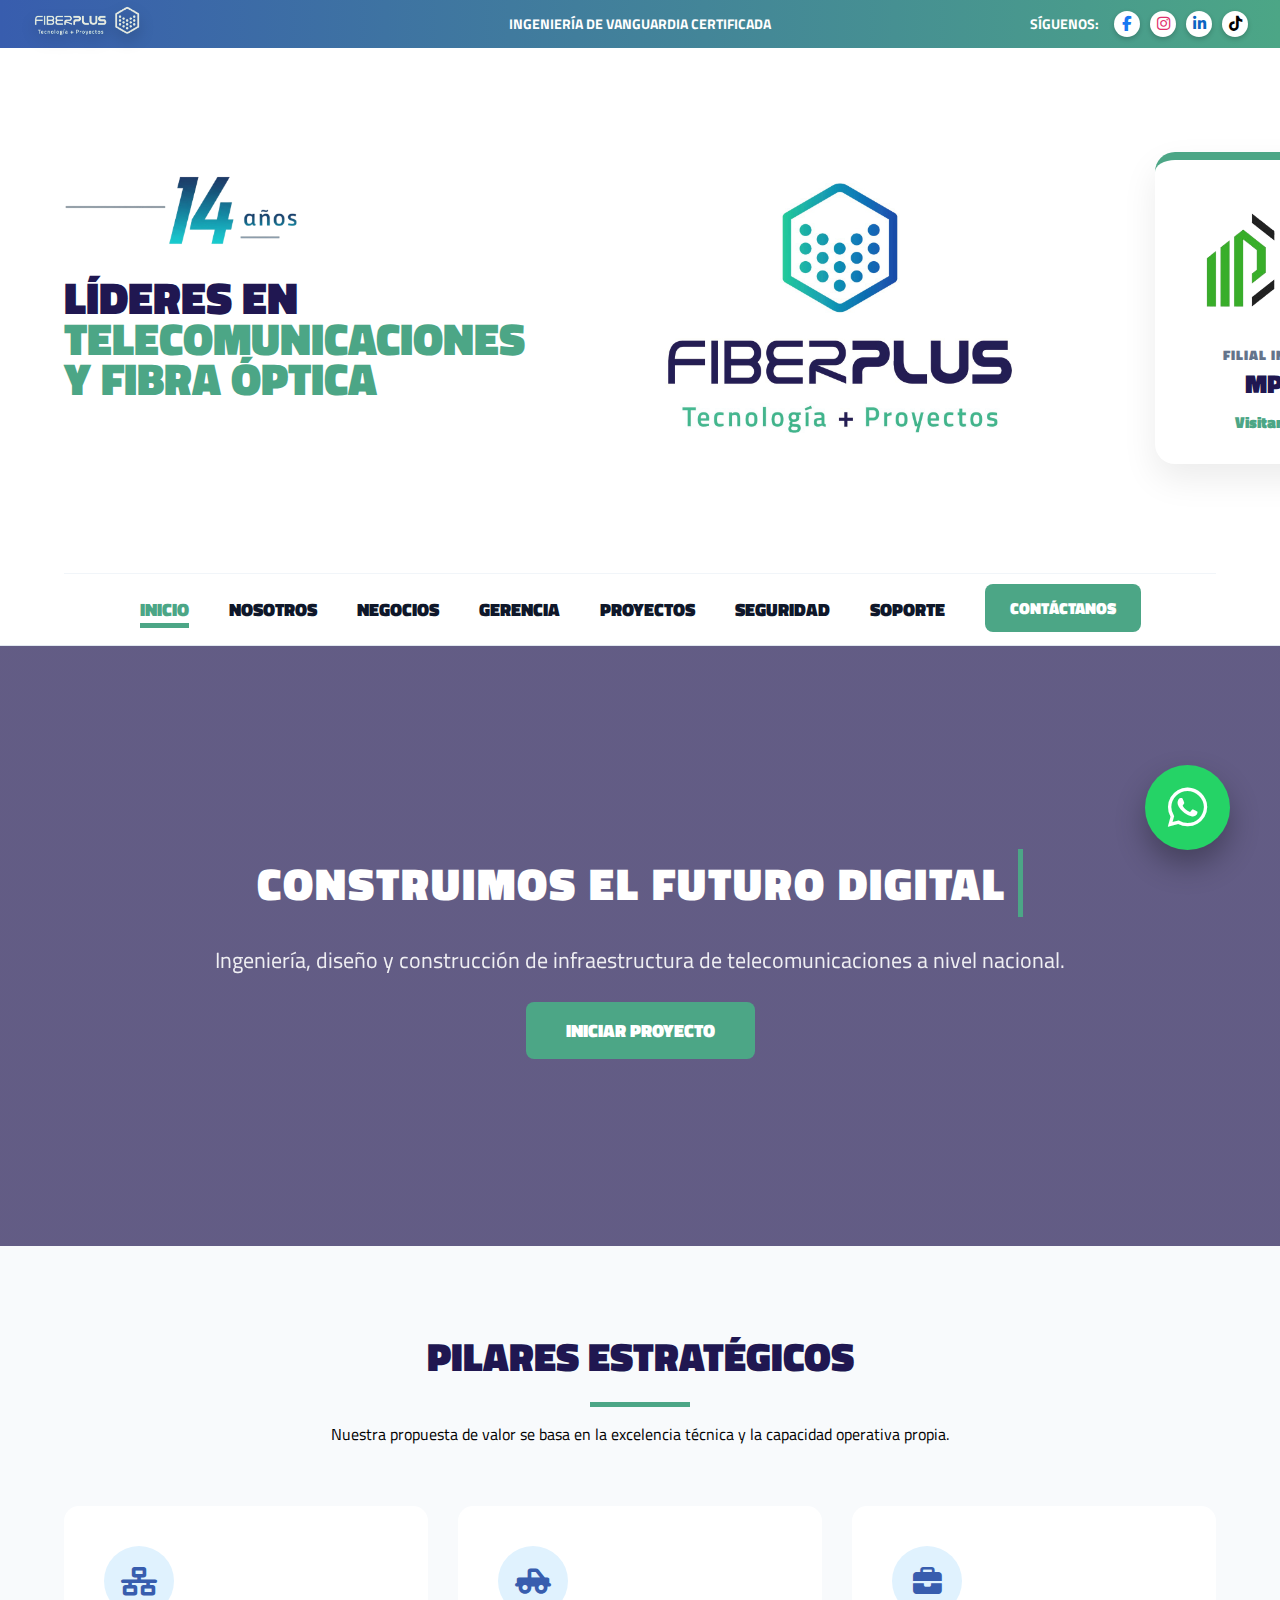
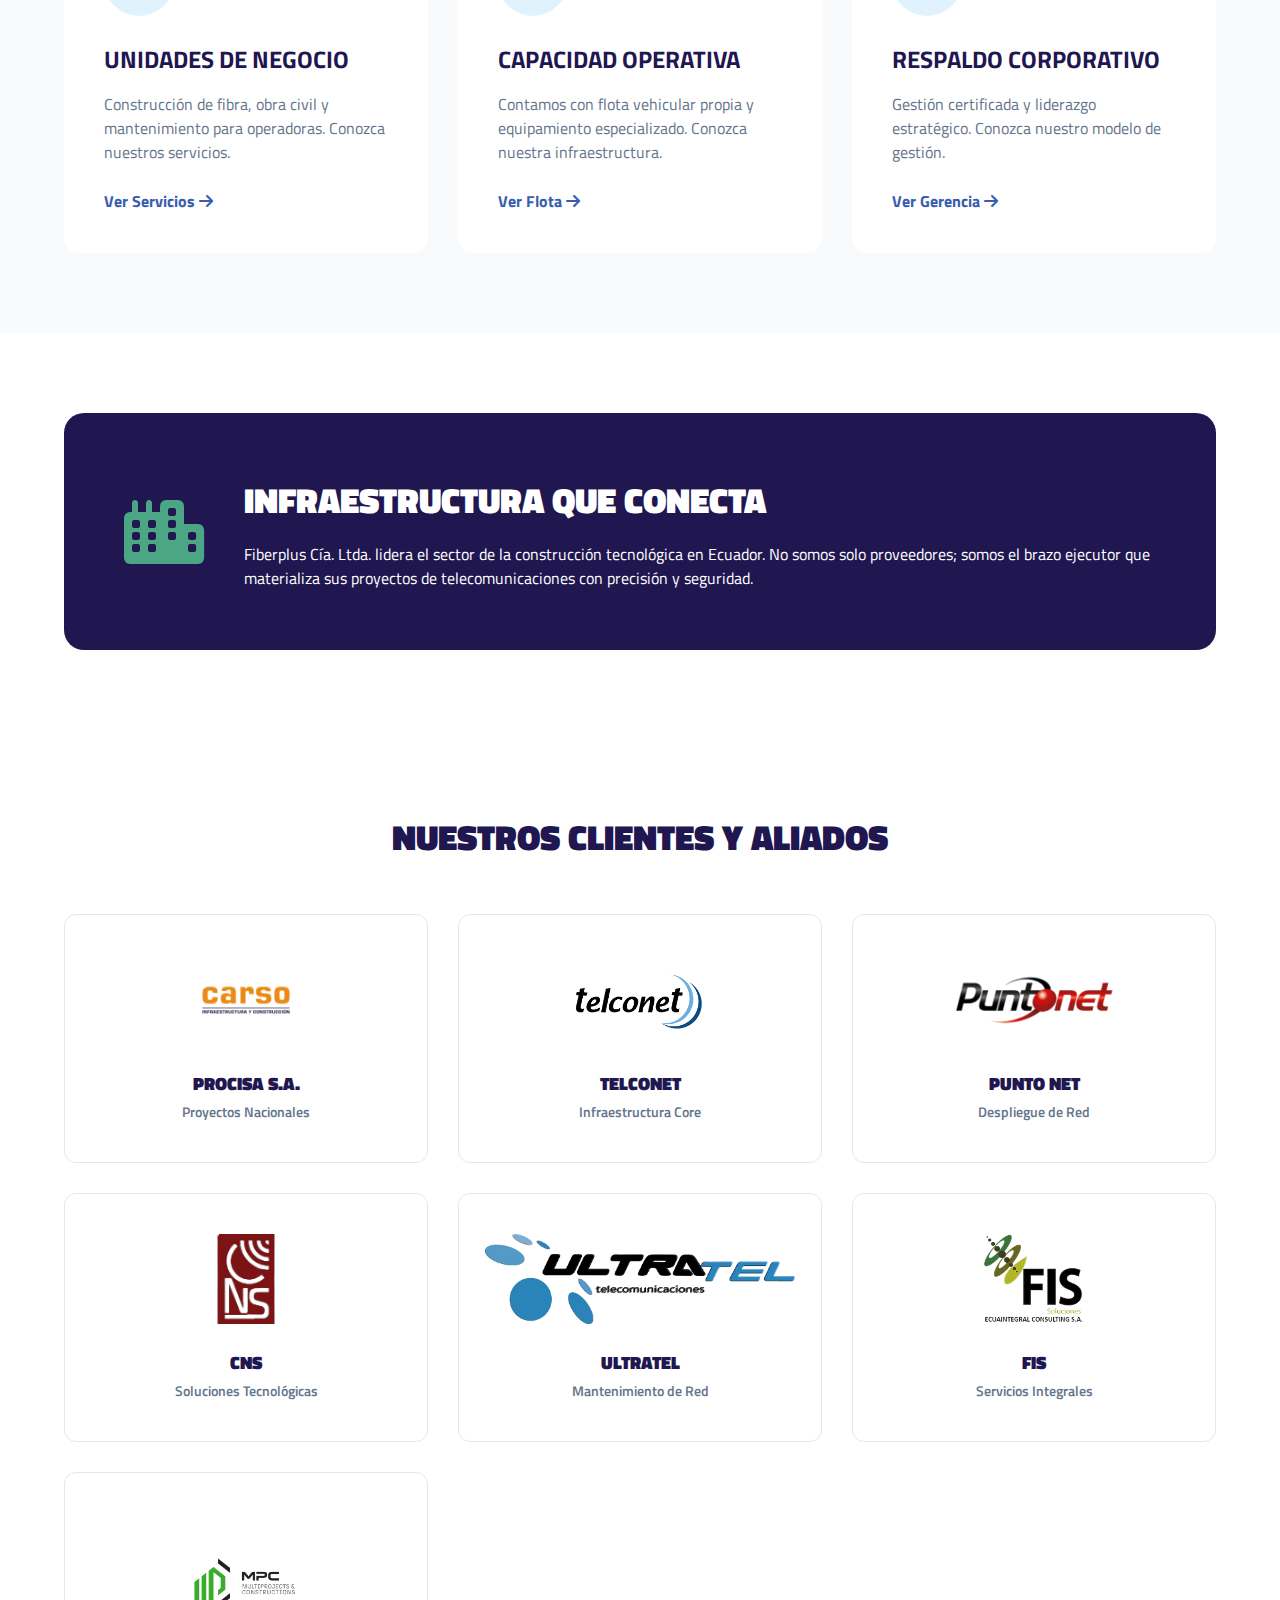
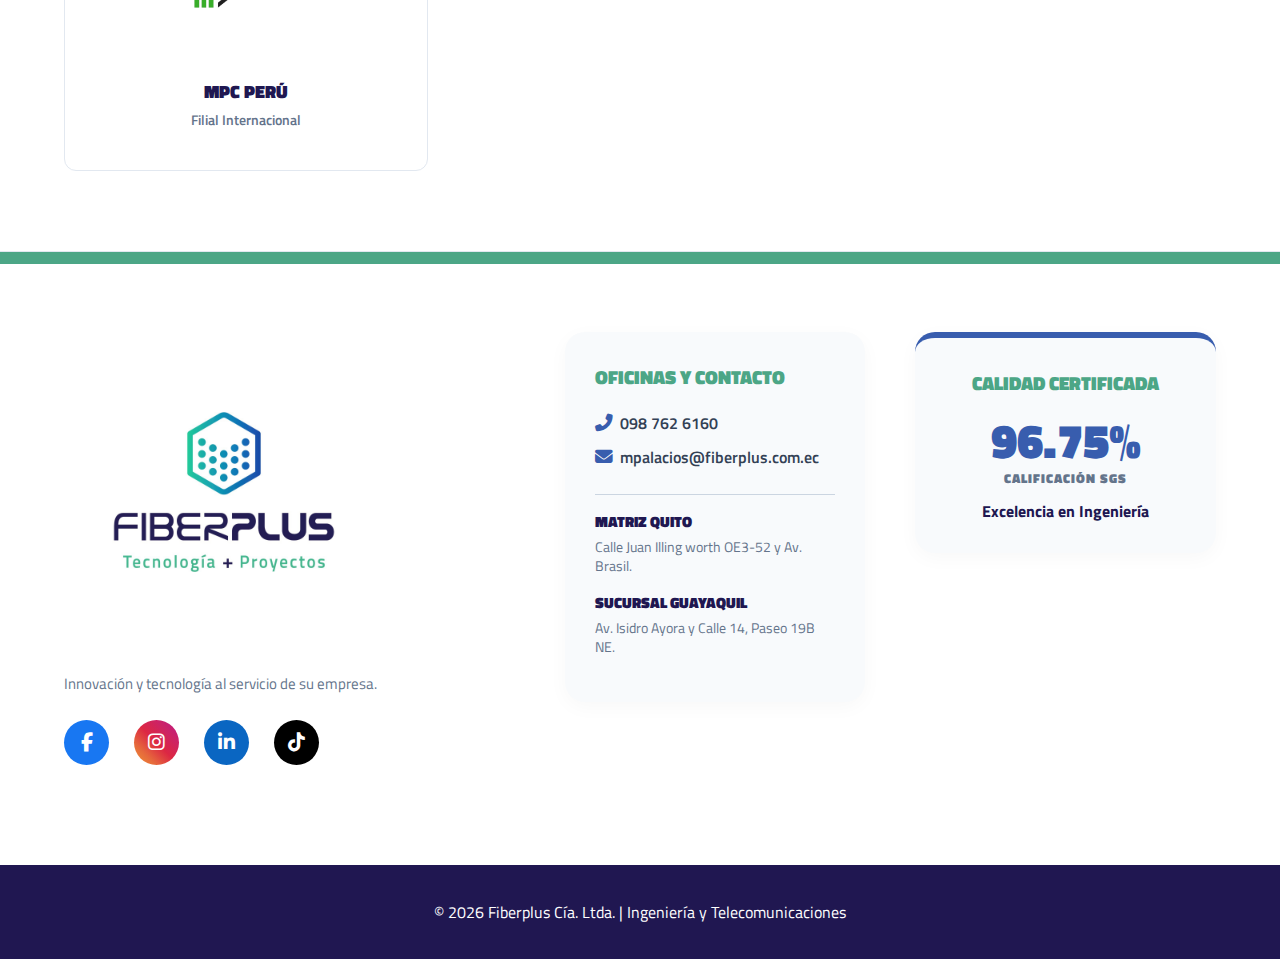
<file: index.html>
<!DOCTYPE html>
<html lang="es">
<head>
    <meta charset="UTF-8">
    <meta name="viewport" content="width=device-width, initial-scale=1.0">
    <title>Fiberplus Cía. Ltda. | Ingeniería y Construcción</title>
    <link rel="stylesheet" href="css/inicio.css">
    <link rel="stylesheet" href="https://cdnjs.cloudflare.com/ajax/libs/font-awesome/6.5.1/css/all.min.css">
</head>
<body class="zero-gap-layout">

    <div class="top-brand-strip">
        <div class="social-top-bar">
            <div class="top-logo-container">
                <img src="assets/img/logo-mini.png" alt="Fiberplus" class="top-bar-logo">
            </div>
            <div class="top-text-center">
                <span class="contact-hint">INGENIERÍA DE VANGUARDIA CERTIFICADA</span>
            </div>
            <div class="social-links-min">
                <span class="follow-text">SÍGUENOS:</span>
                <a href="https://www.facebook.com/share/1BLmzNNoT5/" target="_blank" class="top-fb"><i class="fab fa-facebook-f"></i></a>
                <a href="https://www.instagram.com/fiberplusecuador?igsh=MWhnYTc0a2ptdmc0cw==" target="_blank" class="top-ig"><i class="fab fa-instagram"></i></a>
                <a href="https://www.linkedin.com/in/fiberplus-cia-ltda-773b88236" target="_blank" class="top-li"><i class="fab fa-linkedin-in"></i></a>
                <a href="https://www.tiktok.com/@fiberplus6?_r=1&_t=ZS-942Dn0EkgoX" target="_blank" class="top-tk"><i class="fab fa-tiktok"></i></a>
            </div>
        </div>
    </div>

    <header class="master-header">
        <div class="header-grid">
            <div class="h-col side-l">
                <img src="assets/img/aniversario-14.png" alt="14 Años" class="img-14-ani">
                <h1 class="main-title">LÍDERES EN <br><span class="v-accent">TELECOMUNICACIONES<br>Y FIBRA ÓPTICA</span></h1>
            </div>
            
            <div class="h-col logo-c">
                <div class="logo-shield">
                    <img src="assets/img/logo-fiberplus.png" alt="Fiberplus Logo" class="img-500">
                </div>
            </div>
            
            <div class="h-col side-r">
                <a href="#" target="_blank" class="mpc-prominent-card">
                    <div class="mpc-card-logo">
                        <img src="assets/img/client-mpc.png" alt="MPC Perú" class="img-mpc-fluid">
                    </div>
                    <div class="mpc-card-text">
                        <span class="card-subtitle">FILIAL INTERNACIONAL</span>
                        <span class="card-title">MPC PERÚ</span>
                        <span class="card-cta">Visitar Sitio Web <i class="fas fa-arrow-right"></i></span>
                    </div>
                </a>
            </div>
        </div>

        <nav class="nav-global">
            <ul class="nav-list">
                <li><a href="index.html" class="nav-link active">INICIO</a></li>
                <li><a href="pages/nosotros.html" class="nav-link">NOSOTROS</a></li>
                <li><a href="pages/negocios.html" class="nav-link">NEGOCIOS</a></li>
                <li><a href="pages/gerencia.html" class="nav-link">GERENCIA</a></li>
                <li><a href="pages/proyectos.html" class="nav-link">PROYECTOS</a></li>
                <li><a href="pages/seguridad.html" class="nav-link">SEGURIDAD</a></li>
                <li><a href="pages/soporte.html" class="nav-link">SOPORTE</a></li>
                <li><a href="pages/contacto.html" class="nav-cta">CONTÁCTANOS</a></li>
            </ul>
        </nav>
    </header>

    <main class="main-wrapper">
        
        <section class="hero-clean">
            <div class="hero-content">
                <h2 class="typewriter">CONSTRUIMOS EL FUTURO DIGITAL&nbsp;</h2>
                <p class="hero-subtitle">Ingeniería, diseño y construcción de infraestructura de telecomunicaciones a nivel nacional.</p>
                <div class="hero-btns">
                    <a href="pages/contacto.html" class="btn-main">INICIAR PROYECTO</a>
                </div>
            </div>
        </section>

        <section class="services-preview">
            <div class="services-header">
                <h2>PILARES ESTRATÉGICOS</h2>
                <div class="underline-center"></div>
                <p>Nuestra propuesta de valor se basa en la excelencia técnica y la capacidad operativa propia.</p>
            </div>

            <div class="services-grid">
                <a href="pages/negocios.html" class="service-card">
                    <div class="icon-circle"><i class="fas fa-network-wired"></i></div>
                    <h3>Unidades de Negocio</h3>
                    <p>Construcción de fibra, obra civil y mantenimiento para operadoras. Conozca nuestros servicios.</p>
                    <span class="more-link">Ver Servicios <i class="fas fa-arrow-right"></i></span>
                </a>

                <a href="pages/nosotros.html" class="service-card">
                    <div class="icon-circle"><i class="fas fa-truck-pickup"></i></div>
                    <h3>Capacidad Operativa</h3>
                    <p>Contamos con flota vehicular propia y equipamiento especializado. Conozca nuestra infraestructura.</p>
                    <span class="more-link">Ver Flota <i class="fas fa-arrow-right"></i></span>
                </a>

                <a href="pages/gerencia.html" class="service-card">
                    <div class="icon-circle"><i class="fas fa-briefcase"></i></div>
                    <h3>Respaldo Corporativo</h3>
                    <p>Gestión certificada y liderazgo estratégico. Conozca nuestro modelo de gestión.</p>
                    <span class="more-link">Ver Gerencia <i class="fas fa-arrow-right"></i></span>
                </a>
            </div>
        </section>

        <section class="identity-section">
            <div class="id-card">
                <div class="id-icon-box"><i class="fas fa-city"></i></div>
                <div class="id-text">
                    <h2>INFRAESTRUCTURA QUE CONECTA</h2>
                    <p>Fiberplus Cía. Ltda. lidera el sector de la construcción tecnológica en Ecuador. No somos solo proveedores; somos el brazo ejecutor que materializa sus proyectos de telecomunicaciones con precisión y seguridad.</p>
                </div>
            </div>
        </section>

        <section class="allies-section">
            <h2 class="section-title">NUESTROS CLIENTES Y ALIADOS</h2>
            <div class="allies-grid">
                
                <div class="ally-card">
                    <img src="assets/img/client-procisa.png" alt="PROCISA S.A." class="client-logo-img">
                    <div class="ally-info"><h4>PROCISA S.A.</h4><p>Proyectos Nacionales</p></div>
                </div>

                <div class="ally-card">
                    <img src="assets/img/client-telconet.png" alt="TELCONET" class="client-logo-img">
                    <div class="ally-info"><h4>TELCONET</h4><p>Infraestructura Core</p></div>
                </div>

                <div class="ally-card">
                    <img src="assets/img/client-puntonet.png" alt="PUNTO NET" class="client-logo-img">
                    <div class="ally-info"><h4>PUNTO NET</h4><p>Despliegue de Red</p></div>
                </div>

                <div class="ally-card">
                    <img src="assets/img/client-cns.png" alt="CNS" class="client-logo-img">
                    <div class="ally-info"><h4>CNS</h4><p>Soluciones Tecnológicas</p></div>
                </div>

                <div class="ally-card">
                    <img src="assets/img/client-ultratel.png" alt="ULTRATEL" class="client-logo-img">
                    <div class="ally-info"><h4>ULTRATEL</h4><p>Mantenimiento de Red</p></div>
                </div>

                <div class="ally-card">
                    <img src="assets/img/client-fis.png" alt="FIS" class="client-logo-img">
                    <div class="ally-info"><h4>FIS</h4><p>Servicios Integrales</p></div>
                </div>

                <div class="ally-card">
                    <img src="assets/img/client-mpc.png" alt="MPC PERÚ" class="client-logo-img mpc-logo-special">
                    <div class="ally-info"><h4>MPC PERÚ</h4><p>Filial Internacional</p></div>
                </div>

            </div>
        </section>
    </main>

    <footer class="footer-master">
        <div class="f-top-accent"></div>
        <div class="footer-container">
            <div class="f-col-brand">
                <img src="assets/img/logo-fiberplus.png" class="f-logo-footer" alt="Fiberplus">
                <p class="brand-desc">Innovación y tecnología al servicio de su empresa.</p>
                <div class="social-clean-row">
                    <a href="https://www.facebook.com/share/1BLmzNNoT5/" target="_blank" class="soc-icon fb"><i class="fab fa-facebook-f"></i></a>
                    <a href="https://www.instagram.com/fiberplusecuador?igsh=MWhnYTc0a2ptdmc0cw==" target="_blank" class="soc-icon ig"><i class="fab fa-instagram"></i></a>
                    <a href="https://www.linkedin.com/in/fiberplus-cia-ltda-773b88236" target="_blank" class="soc-icon li"><i class="fab fa-linkedin-in"></i></a>
                    <a href="https://www.tiktok.com/@fiberplus6?_r=1&_t=ZS-942Dn0EkgoX" target="_blank" class="soc-icon tk"><i class="fab fa-tiktok"></i></a>
                </div>
            </div>
            
            <div class="f-col-uniform">
                <div class="footer-card">
                    <h4 class="f-header">OFICINAS Y CONTACTO</h4>
                    <ul class="contact-list">
                        <li><i class="fas fa-phone-alt"></i> <span>098 762 6160</span></li>
                        <li><i class="fas fa-envelope"></i> <span>mpalacios@fiberplus.com.ec</span></li>
                    </ul>
                    <div class="divider-mini"></div>
                    <h5 class="loc-title">MATRIZ QUITO</h5>
                    <p class="loc-text">Calle Juan Illing worth OE3-52 y Av. Brasil.</p>
                    <h5 class="loc-title">SUCURSAL GUAYAQUIL</h5>
                    <p class="loc-text">Av. Isidro Ayora y Calle 14, Paseo 19B NE.</p>
                </div>
            </div>

            <div class="f-col-uniform">
                <div class="footer-card highlight-card">
                    <h4 class="f-header">CALIDAD CERTIFICADA</h4>
                    <div class="sgs-badge">
                        <span class="big-percent">96.75%</span>
                        <span class="sgs-label">CALIFICACIÓN SGS</span>
                    </div>
                    <p class="sgs-note">Excelencia en Ingeniería</p>
                </div>
            </div>
        </div>
        <div class="f-bottom-copyright">
            <p>&copy; 2026 Fiberplus Cía. Ltda. | Ingeniería y Telecomunicaciones</p>
        </div>
    </footer>

    <a href="https://wa.me/593987626160?text=Hola%20Fiberplus,%20quisiera%20m%C3%A1s%20informaci%C3%B3n" class="wa-float" target="_blank"><i class="fab fa-whatsapp"></i></a>

</body>
</html>
</file>
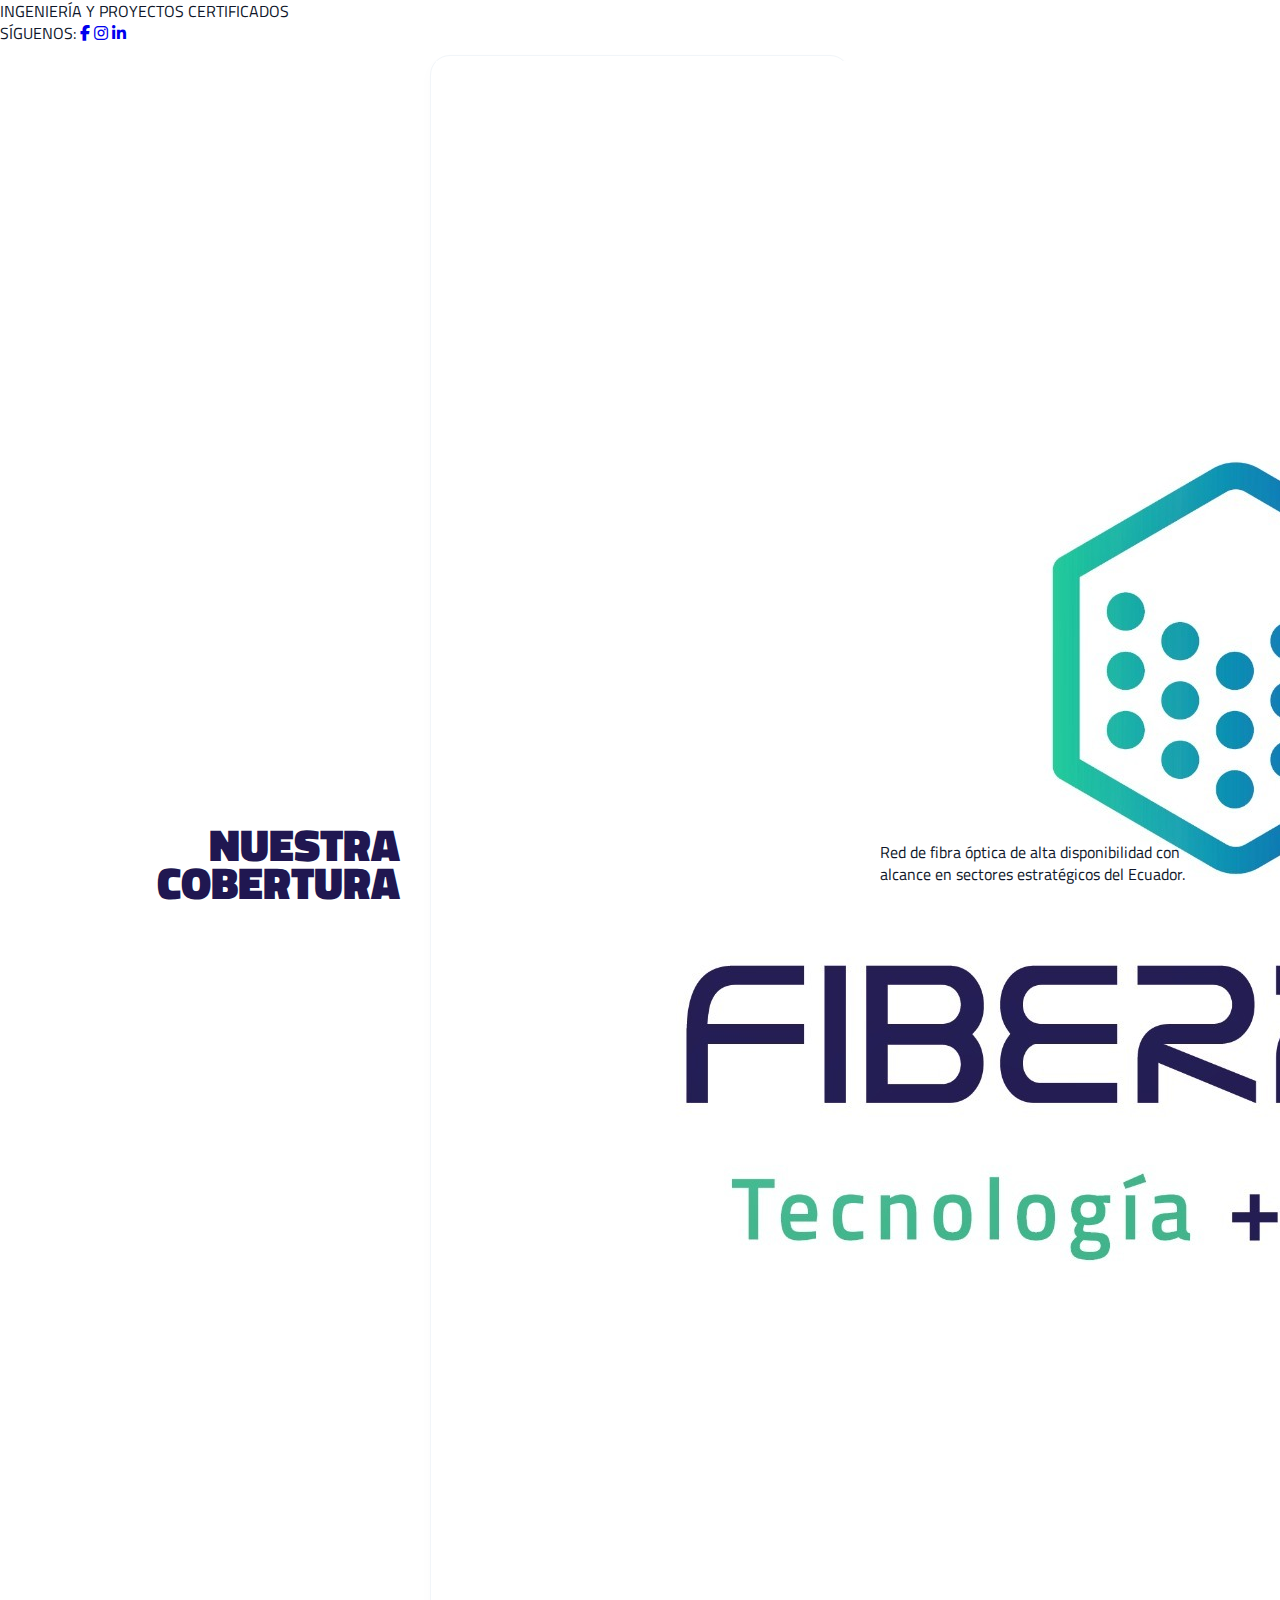
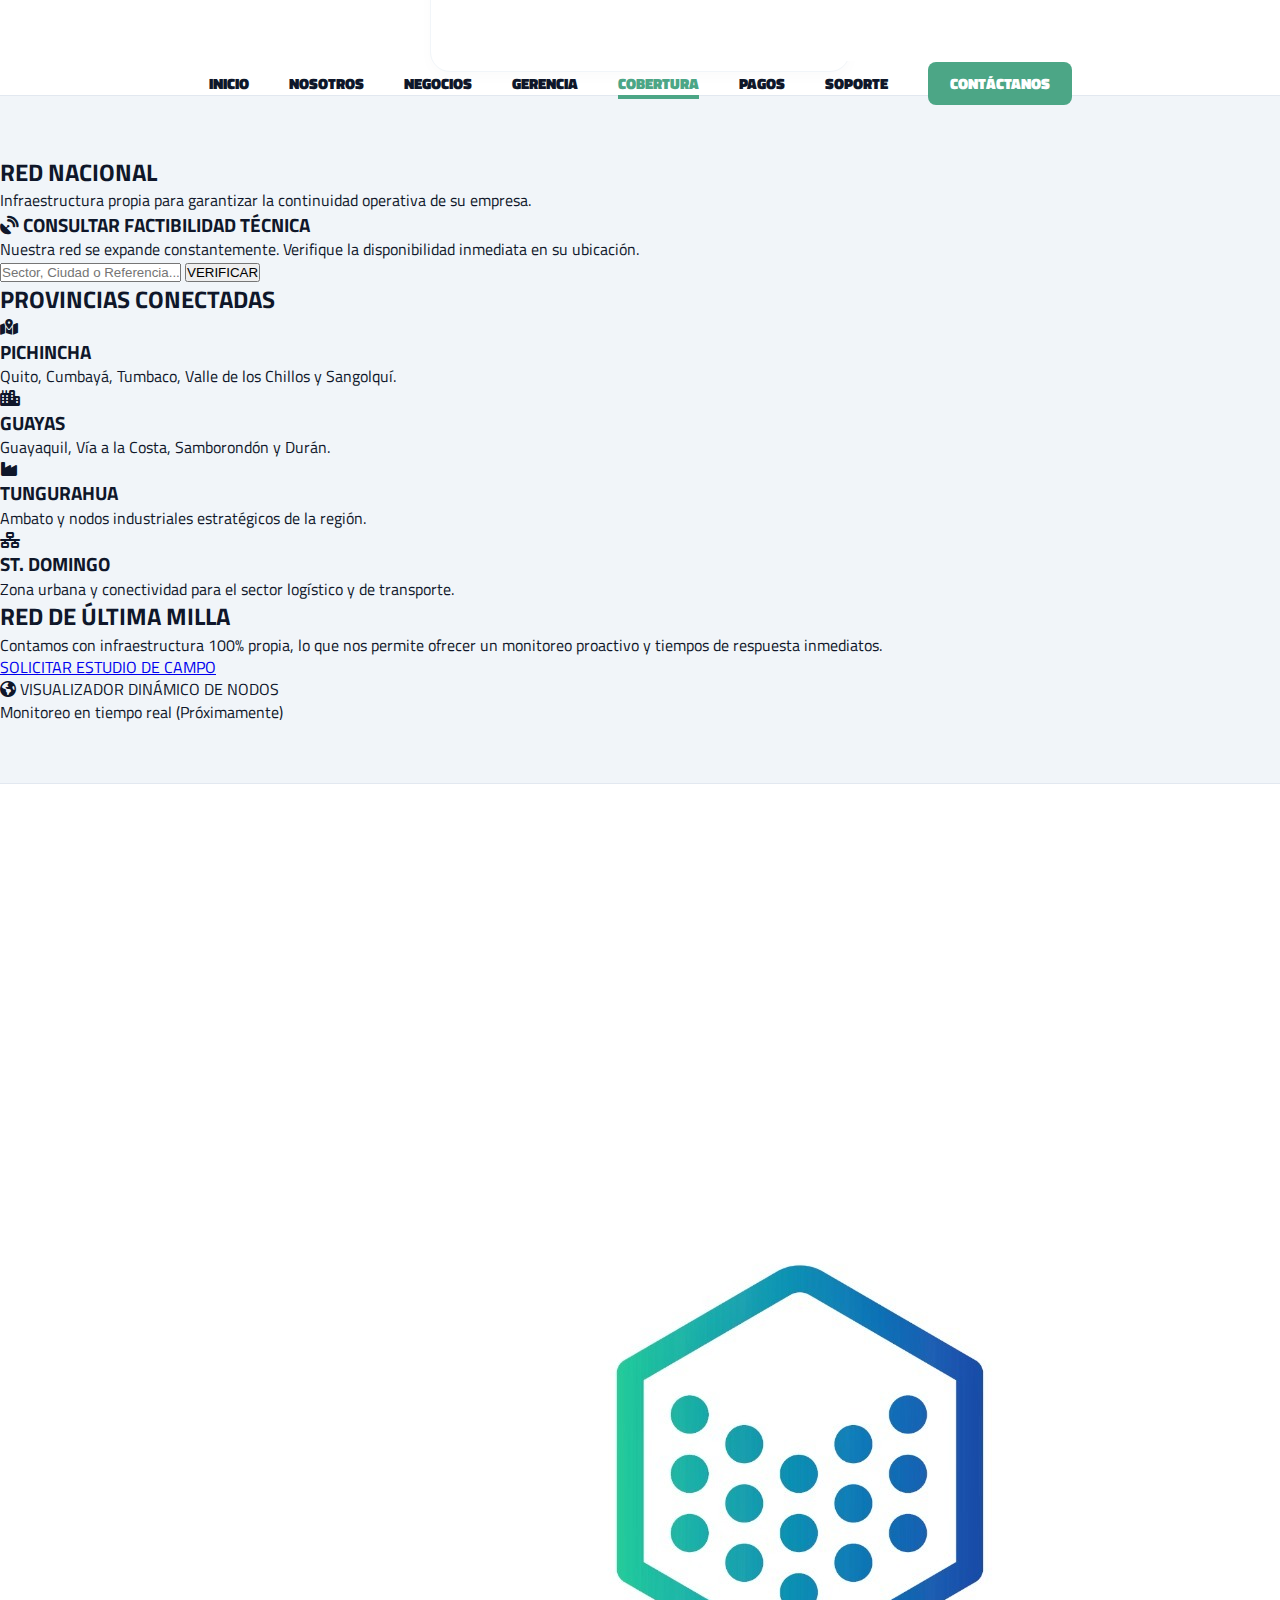
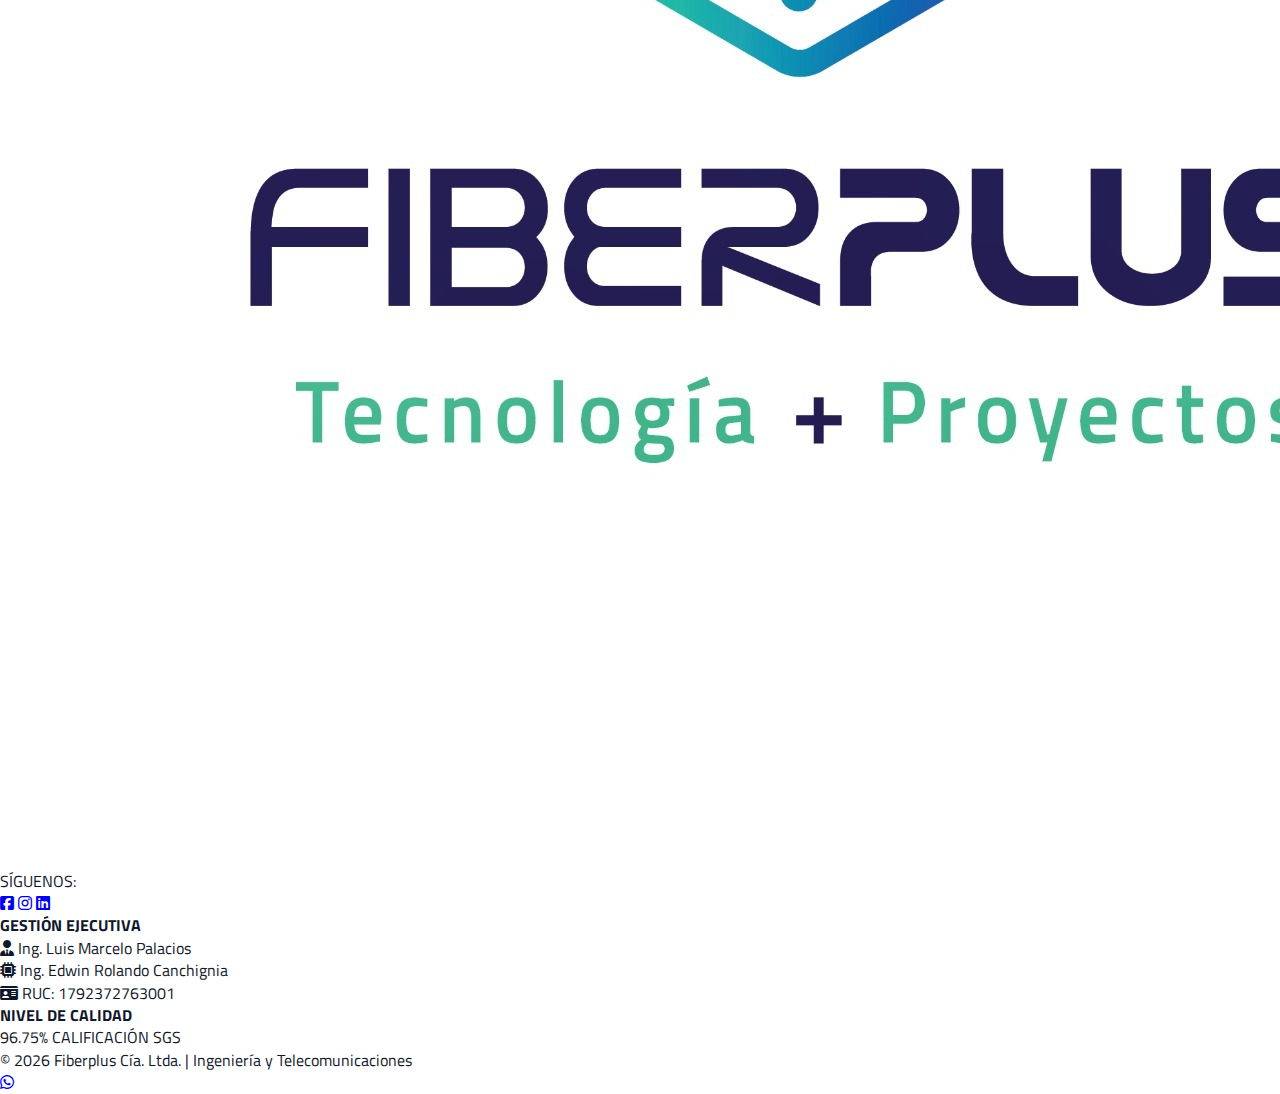
<file: pages/cobertura.html>
<!DOCTYPE html>
<html lang="es">
<head>
    <meta charset="UTF-8">
    <meta name="viewport" content="width=device-width, initial-scale=1.0">
    <title>Cobertura | Fiberplus Cía. Ltda.</title>
    <link rel="stylesheet" href="../css/cobertura.css">
    <link rel="stylesheet" href="https://cdnjs.cloudflare.com/ajax/libs/font-awesome/6.5.1/css/all.min.css">
</head>
<body class="zero-gap-layout">

    <div class="top-brand-strip">
        <div class="social-top-bar">
            <span class="contact-hint">INGENIERÍA Y PROYECTOS CERTIFICADOS</span>
            <div class="social-links-min">
                <span class="follow-text">SÍGUENOS:</span>
                <a href="https://www.facebook.com/share/1BLmzNNoT5/" target="_blank"><i class="fab fa-facebook-f"></i></a>
                <a href="https://www.instagram.com/fiberplusecuador?igsh=MWhnYTc0a2ptdmc0cw==" target="_blank"><i class="fab fa-instagram"></i></a>
                <a href="https://www.linkedin.com" target="_blank"><i class="fab fa-linkedin-in"></i></a>
            </div>
        </div>
    </div>

    <header class="master-header">
        <div class="header-grid">
            <div class="h-col side-l">
                <h1 class="main-title">NUESTRA <br><span class="v-accent">COBERTURA</span></h1>
            </div>
            <div class="h-col logo-c">
                <div class="logo-shield">
                    <img src="../assets/img/logo-fiberplus.png" alt="Fiberplus Logo" class="img-500">
                </div>
            </div>
            <div class="h-col side-r">
                <div class="info-bubble-premium">
                    <p>Red de fibra óptica de alta disponibilidad con alcance en sectores estratégicos del Ecuador.</p>
                </div>
            </div>
        </div>

        <nav class="nav-global">
            <ul class="nav-list">
                <li><a href="../index.html" class="nav-link">INICIO</a></li>
                <li><a href="nosotros.html" class="nav-link">NOSOTROS</a></li>
                <li><a href="negocios.html" class="nav-link">NEGOCIOS</a></li>
                <li><a href="gerencia.html" class="nav-link">GERENCIA</a></li>
                <li><a href="cobertura.html" class="nav-link active">COBERTURA</a></li>
                <li><a href="pagos.html" class="nav-link">PAGOS</a></li>
                <li><a href="soporte.html" class="nav-link">SOPORTE</a></li>
                <li><a href="contacto.html" class="nav-cta">CONTÁCTANOS</a></li>
            </ul>
        </nav>
    </header>

    <main class="main-wrapper">
        <section class="hero-clean-cobertura">
            <div class="hero-overlay"></div>
            <div class="hero-content">
                <h2 class="typewriter">RED NACIONAL</h2>
                <p class="hero-subtitle">Infraestructura propia para garantizar la continuidad operativa de su empresa.</p>
            </div>
        </section>

        <section class="feasibility-checker">
            <div class="checker-card">
                <h3><i class="fas fa-satellite-dish"></i> CONSULTAR FACTIBILIDAD TÉCNICA</h3>
                <p>Nuestra red se expande constantemente. Verifique la disponibilidad inmediata en su ubicación.</p>
                <div class="checker-form">
                    <input type="text" placeholder="Sector, Ciudad o Referencia...">
                    <button class="btn-check">VERIFICAR</button>
                </div>
            </div>
        </section>

        <section class="coverage-interactive-grid">
            <h2 class="section-title-center">PROVINCIAS CONECTADAS</h2>
            <div class="provinces-container">
                <div class="province-card">
                    <div class="card-inner">
                        <i class="fas fa-map-marked-alt"></i>
                        <h3>PICHINCHA</h3>
                        <p>Quito, Cumbayá, Tumbaco, Valle de los Chillos y Sangolquí.</p>
                    </div>
                </div>
                <div class="province-card">
                    <div class="card-inner">
                        <i class="fas fa-city"></i>
                        <h3>GUAYAS</h3>
                        <p>Guayaquil, Vía a la Costa, Samborondón y Durán.</p>
                    </div>
                </div>
                <div class="province-card">
                    <div class="card-inner">
                        <i class="fas fa-industry"></i>
                        <h3>TUNGURAHUA</h3>
                        <p>Ambato y nodos industriales estratégicos de la región.</p>
                    </div>
                </div>
                <div class="province-card">
                    <div class="card-inner">
                        <i class="fas fa-network-wired"></i>
                        <h3>ST. DOMINGO</h3>
                        <p>Zona urbana y conectividad para el sector logístico y de transporte.</p>
                    </div>
                </div>
            </div>
        </section>

        <section class="map-section">
            <div class="map-container">
                <div class="map-overlay-info">
                    <h2 class="section-title">RED DE ÚLTIMA MILLA</h2>
                    <p>Contamos con infraestructura 100% propia, lo que nos permite ofrecer un monitoreo proactivo y tiempos de respuesta inmediatos.</p>
                    <a href="contacto.html" class="btn-map">SOLICITAR ESTUDIO DE CAMPO</a>
                </div>
                <div class="map-visual-placeholder">
                    <div class="map-radar"></div>
                    <i class="fas fa-globe-americas"></i>
                    <span>VISUALIZADOR DINÁMICO DE NODOS</span>
                    <p>Monitoreo en tiempo real (Próximamente)</p>
                </div>
            </div>
        </section>
    </main>

    <footer class="footer-master">
        <div class="f-top-accent"></div>
        <div class="footer-container">
            <div class="f-col-brand">
                <img src="../assets/img/logo-fiberplus.png" class="f-logo-footer" alt="Fiberplus">
                <div class="social-box-isolated">
                    <span class="soc-tag">SÍGUENOS:</span>
                    <div class="soc-row">
                        <a href="https://www.facebook.com/share/1BLmzNNoT5/" target="_blank" class="soc-item fb"><i class="fab fa-facebook-square"></i></a>
                        <a href="https://www.instagram.com/fiberplusecuador?igsh=MWhnYTc0a2ptdmc0cw==" target="_blank" class="soc-item ig"><i class="fab fa-instagram"></i></a>
                        <a href="https://www.linkedin.com" target="_blank" class="soc-item li"><i class="fab fa-linkedin"></i></a>
                    </div>
                </div>
            </div>
            <div class="f-col-info">
                <h4 class="f-header">GESTIÓN EJECUTIVA</h4>
                <div class="info-card-isolated">
                    <p><i class="fas fa-user-tie"></i> Ing. Luis Marcelo Palacios</p>
                    <p><i class="fas fa-microchip"></i> Ing. Edwin Rolando Canchignia</p>
                    <p><i class="fas fa-id-card"></i> RUC: 1792372763001</p>
                </div>
            </div>
            <div class="f-col-sgs">
                <h4 class="f-header">NIVEL DE CALIDAD</h4>
                <div class="sgs-card-isolated-large">
                    <span class="sgs-percentage">96.75%</span>
                    <span class="sgs-text">CALIFICACIÓN SGS</span>
                </div>
            </div>
        </div>
        <div class="f-bottom-copyright">
            <p>&copy; 2026 Fiberplus Cía. Ltda. | Ingeniería y Telecomunicaciones</p>
        </div>
    </footer>
    <a href="https://wa.me/593987626160" class="wa-float" target="_blank"><i class="fab fa-whatsapp"></i></a>
</body>
</html>
</file>
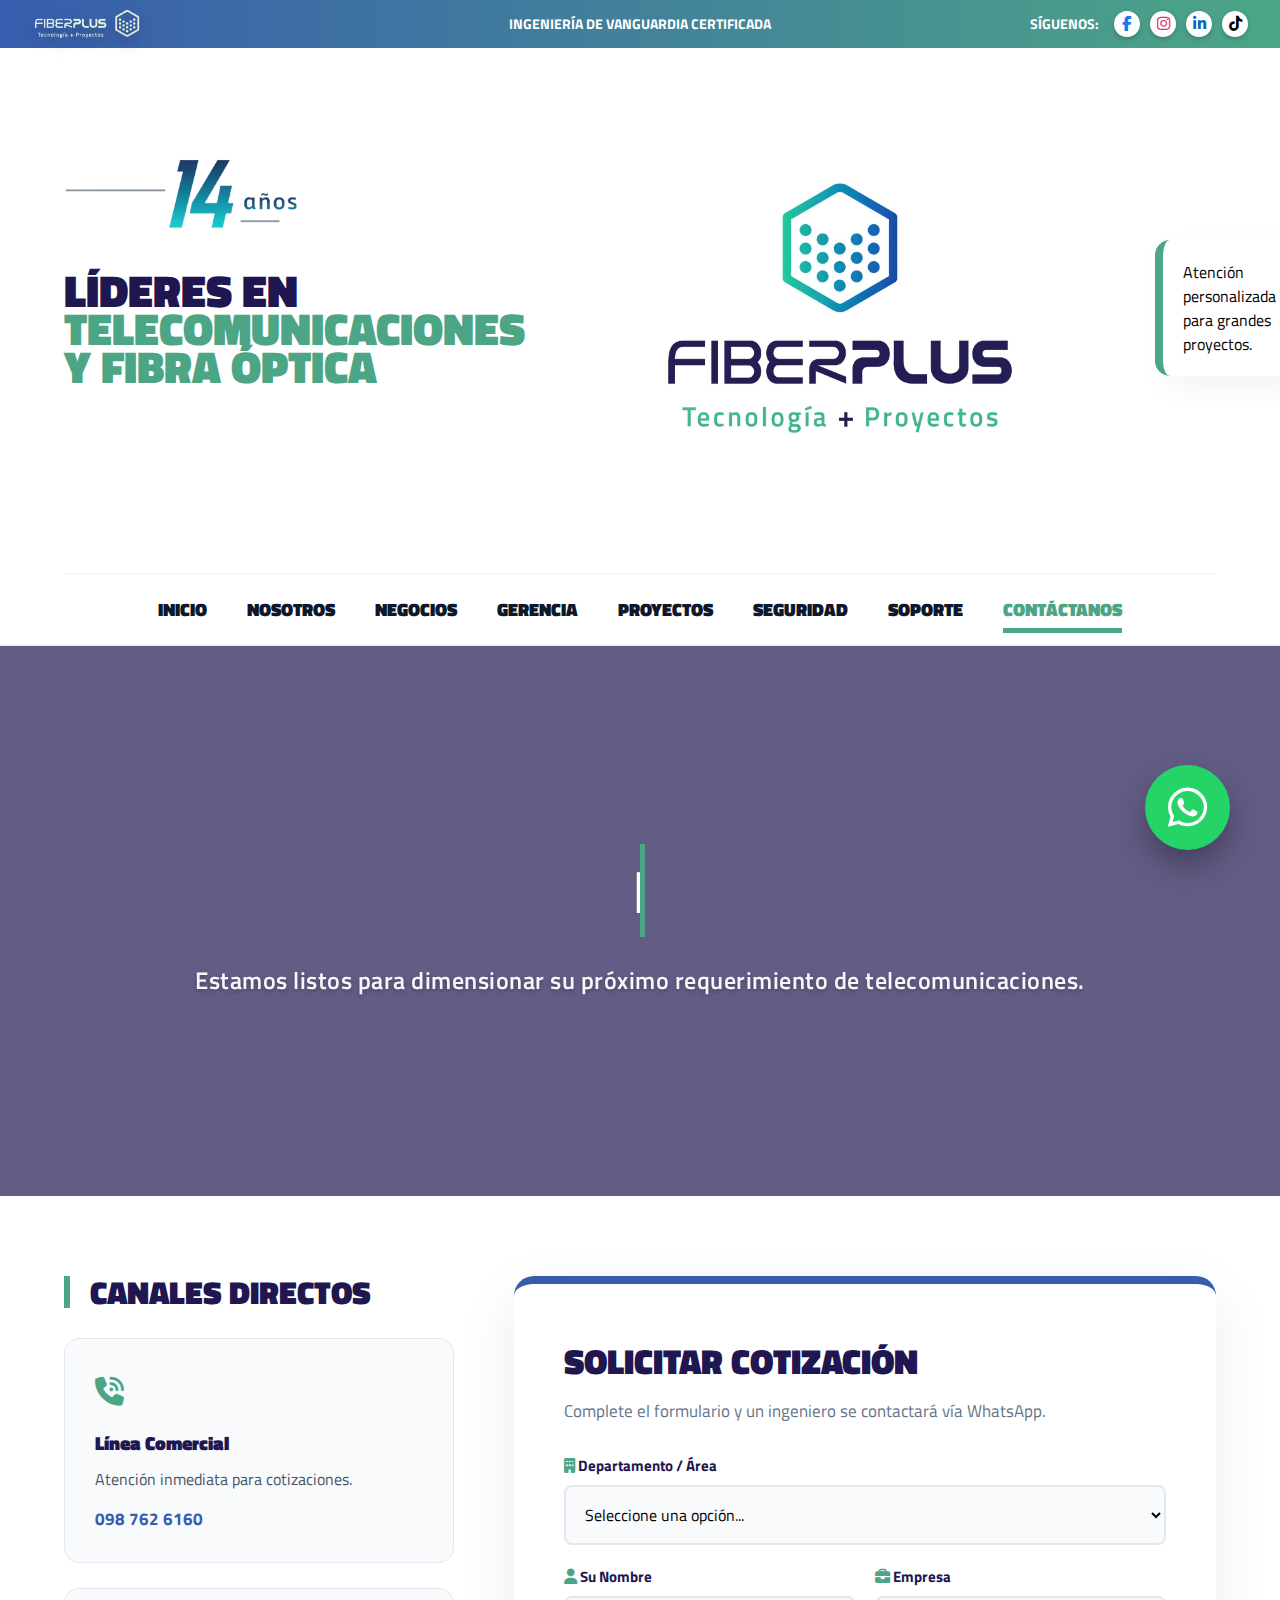
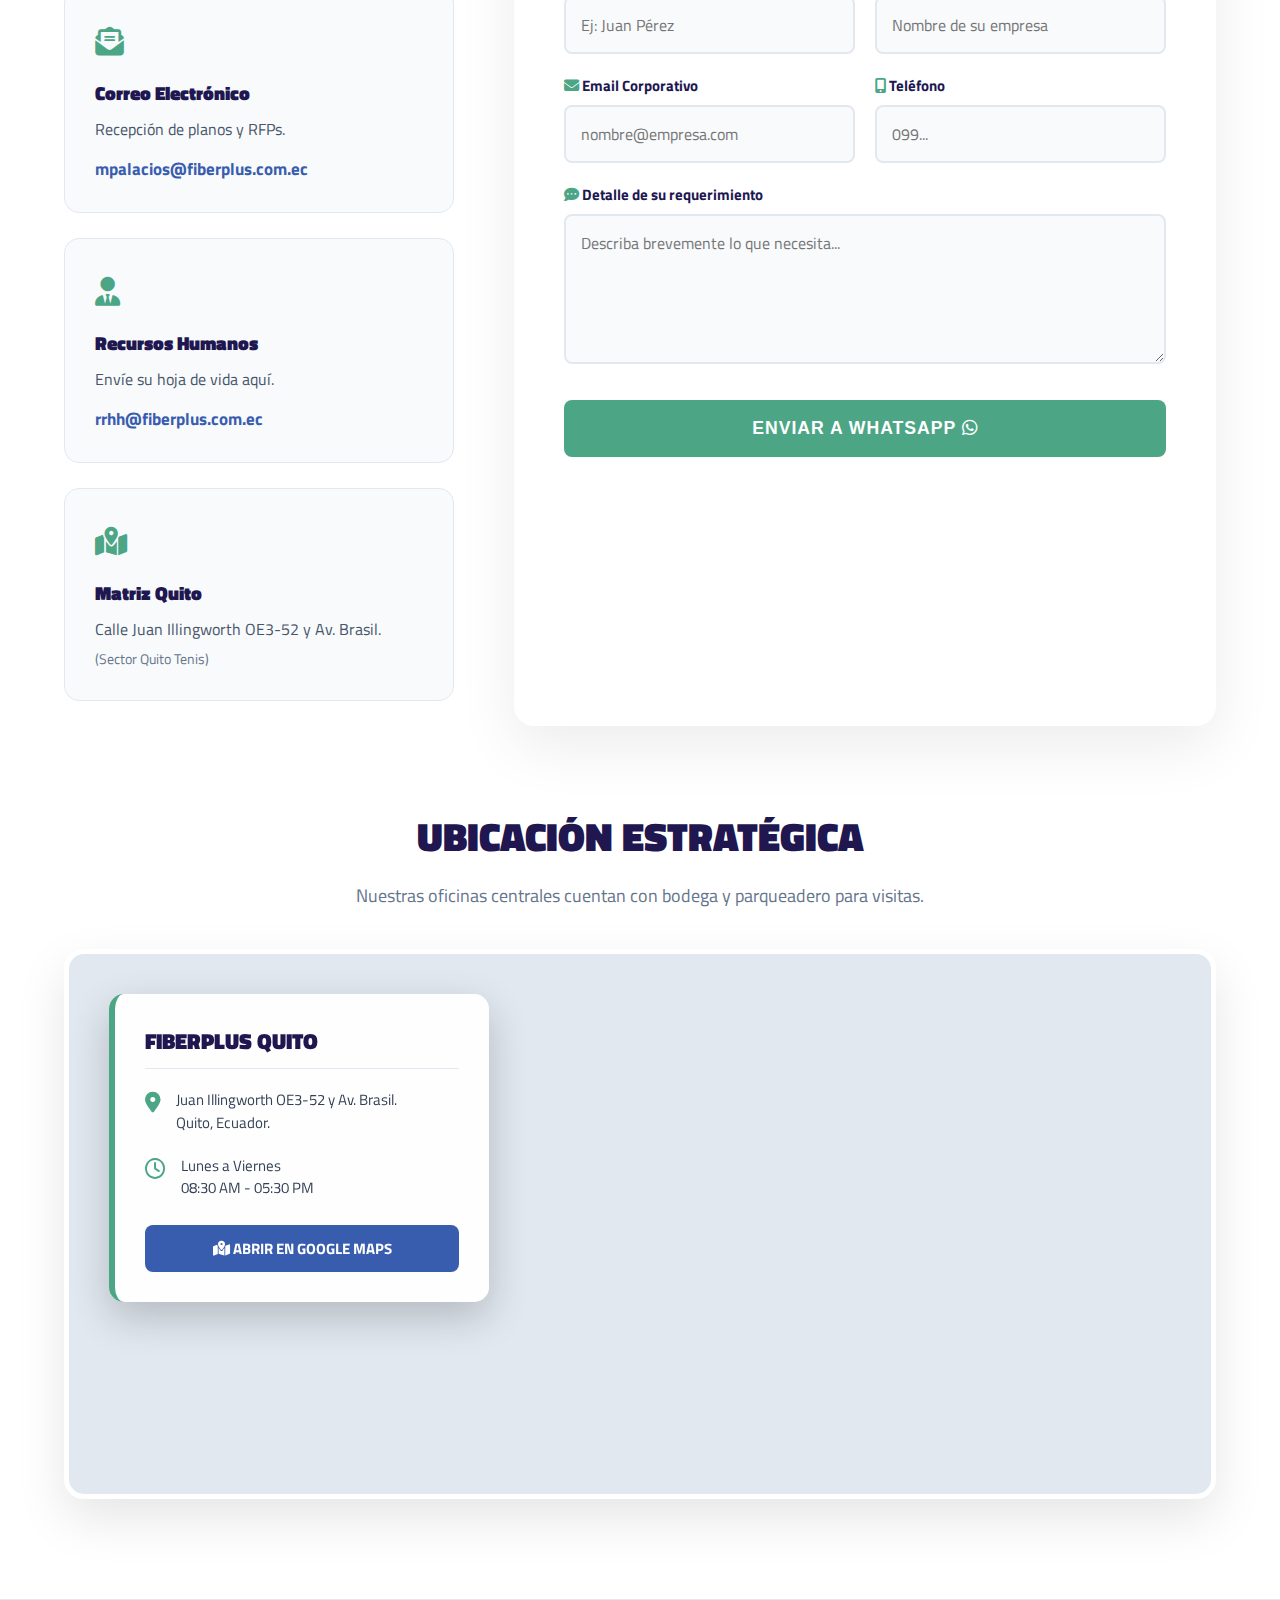
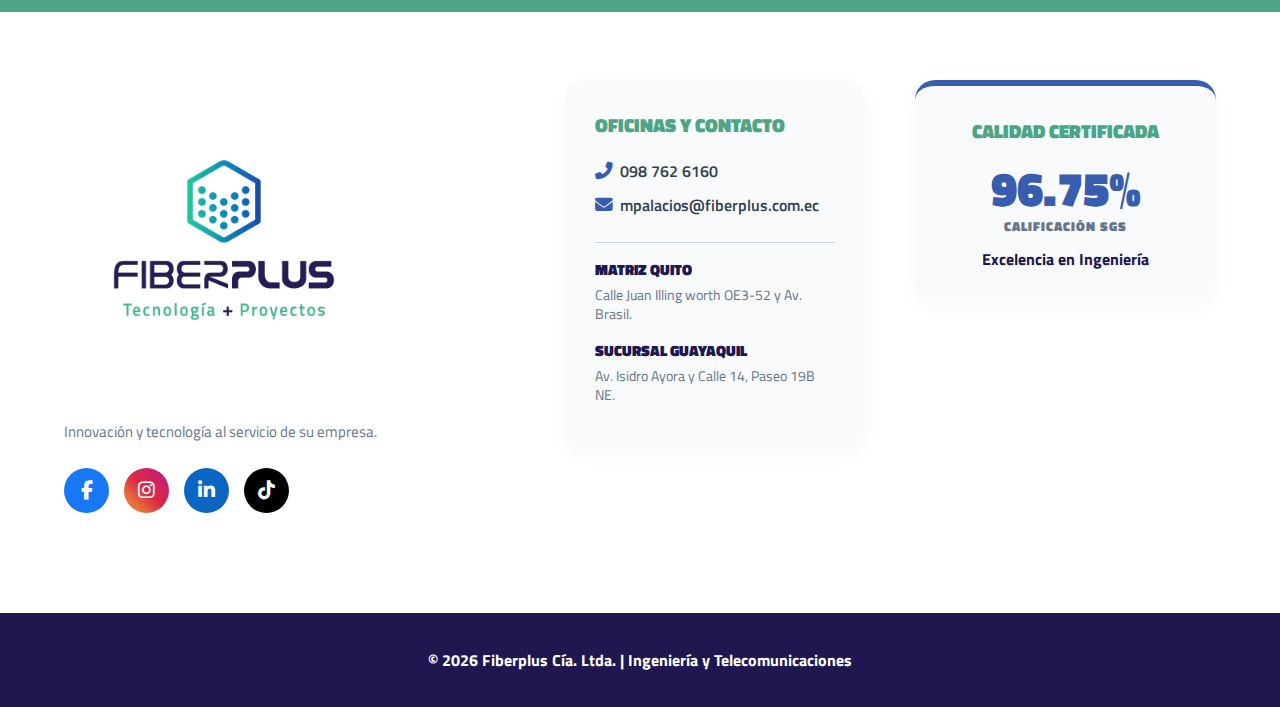
<file: pages/contacto.html>
<!DOCTYPE html>
<html lang="es">
<head>
    <meta charset="UTF-8">
    <meta name="viewport" content="width=device-width, initial-scale=1.0">
    <title>Contáctanos | Fiberplus Cía. Ltda.</title>
    
    <link rel="stylesheet" href="../css/contacto.css">
    
    <link rel="stylesheet" href="https://cdnjs.cloudflare.com/ajax/libs/font-awesome/6.5.1/css/all.min.css">
</head>
<body class="zero-gap-layout">

    <div class="top-brand-strip">
        <div class="social-top-bar">
            <div class="top-logo-container">
                <img src="../assets/img/logo-mini.png" alt="Fiberplus" class="top-bar-logo">
            </div>
            <div class="top-text-center">
                <span class="contact-hint">INGENIERÍA DE VANGUARDIA CERTIFICADA</span>
            </div>
            <div class="social-links-min">
                <span class="follow-text">SÍGUENOS:</span>
                <a href="https://www.facebook.com/share/1BLmzNNoT5/" target="_blank" class="top-fb"><i class="fab fa-facebook-f"></i></a>
                <a href="https://www.instagram.com/fiberplusecuador?igsh=MWhnYTc0a2ptdmc0cw==" target="_blank" class="top-ig"><i class="fab fa-instagram"></i></a>
                <a href="https://www.linkedin.com/in/fiberplus-cia-ltda-773b88236" target="_blank" class="top-li"><i class="fab fa-linkedin-in"></i></a>
                <a href="https://www.tiktok.com/@fiberplus6?_r=1&_t=ZS-942Dn0EkgoX" target="_blank" class="top-tk"><i class="fab fa-tiktok"></i></a>
            </div>
        </div>
    </div>

    <header class="master-header">
        <div class="header-grid">
            <div class="h-col side-l">
                <img src="../assets/img/aniversario-14.png" alt="14 Años" class="img-14-ani">
                <h1 class="main-title">LÍDERES EN <br><span class="v-accent">TELECOMUNICACIONES Y FIBRA ÓPTICA</span></h1>
            </div>
            <div class="h-col logo-c">
                <div class="logo-shield">
                    <img src="../assets/img/logo-fiberplus.png" alt="Fiberplus Logo" class="img-500">
                </div>
            </div>
            <div class="h-col side-r">
                <div class="info-bubble-premium">
                    <p>Atención personalizada para grandes proyectos.</p>
                </div>
            </div>
        </div>

        <nav class="nav-global">
            <ul class="nav-list">
                <li><a href="../index.html" class="nav-link">INICIO</a></li>
                <li><a href="nosotros.html" class="nav-link">NOSOTROS</a></li>
                <li><a href="negocios.html" class="nav-link">NEGOCIOS</a></li>
                <li><a href="gerencia.html" class="nav-link">GERENCIA</a></li>
                <li><a href="proyectos.html" class="nav-link">PROYECTOS</a></li>
                <li><a href="seguridad.html" class="nav-link">SEGURIDAD</a></li>
                <li><a href="soporte.html" class="nav-link">SOPORTE</a></li>
                <li><a href="contacto.html" class="nav-link active">CONTÁCTANOS</a></li>
            </ul>
        </nav>
    </header>

    <main class="main-wrapper">
        
        <section class="contact-hero">
            <div class="hero-content">
                <h2 class="typewriter">HABLEMOS DE SU PROYECTO</h2>
                <p class="hero-subtitle">Estamos listos para dimensionar su próximo requerimiento de telecomunicaciones.</p>
            </div>
        </section>

        <div class="contact-wrapper">
            
            <div class="info-col">
                <h3>CANALES DIRECTOS</h3>
                
                <div class="info-card">
                    <div class="i-icon"><i class="fas fa-phone-volume"></i></div>
                    <h4>Línea Comercial</h4>
                    <p>Atención inmediata para cotizaciones.</p>
                    <a href="https://wa.me/593987626160" class="info-link" target="_blank">098 762 6160</a>
                </div>

                <div class="info-card">
                    <div class="i-icon"><i class="fas fa-envelope-open-text"></i></div>
                    <h4>Correo Electrónico</h4>
                    <p>Recepción de planos y RFPs.</p>
                    <a href="mailto:mpalacios@fiberplus.com.ec" class="info-link">mpalacios@fiberplus.com.ec</a>
                </div>

                <div class="info-card">
                    <div class="i-icon"><i class="fas fa-user-tie"></i></div>
                    <h4>Recursos Humanos</h4>
                    <p>Envíe su hoja de vida aquí.</p>
                    <a href="mailto:rrhh@fiberplus.com.ec" class="info-link">rrhh@fiberplus.com.ec</a>
                </div>

                <div class="info-card">
                    <div class="i-icon"><i class="fas fa-map-marked-alt"></i></div>
                    <h4>Matriz Quito</h4>
                    <p>Calle Juan Illingworth OE3-52 y Av. Brasil.</p>
                    <span style="font-size: 0.9rem; color: #64748b;">(Sector Quito Tenis)</span>
                </div>
            </div>

            <div class="form-col">
                <div class="form-intro">
                    <h2>SOLICITAR COTIZACIÓN</h2>
                    <p>Complete el formulario y un ingeniero se contactará vía WhatsApp.</p>
                </div>

                <form id="contactForm" class="fp-form" onsubmit="enviarAWhatsApp(event)">
                    
                    <div class="form-group full-width">
                        <label><i class="fas fa-building" style="color:#4ca686"></i> Departamento / Área</label>
                        <select id="departamento" class="form-select" required>
                            <option value="" disabled selected>Seleccione una opción...</option>
                            <option value="Proyectos">Ingeniería y Proyectos</option>
                            <option value="Comercial">Ventas y Cotizaciones</option>
                            <option value="Soporte">Soporte Técnico</option>
                            <option value="RRHH">Recursos Humanos (Consultas)</option>
                        </select>
                    </div>

                    <div class="form-group">
                        <label><i class="fas fa-user" style="color:#4ca686"></i> Su Nombre</label>
                        <input type="text" id="nombre" class="form-input" placeholder="Ej: Juan Pérez" required>
                    </div>

                    <div class="form-group">
                        <label><i class="fas fa-briefcase" style="color:#4ca686"></i> Empresa</label>
                        <input type="text" id="empresa" class="form-input" placeholder="Nombre de su empresa" required>
                    </div>

                    <div class="form-group">
                        <label><i class="fas fa-envelope" style="color:#4ca686"></i> Email Corporativo</label>
                        <input type="email" id="email" class="form-input" placeholder="nombre@empresa.com" required>
                    </div>

                    <div class="form-group">
                        <label><i class="fas fa-mobile-alt" style="color:#4ca686"></i> Teléfono</label>
                        <input type="tel" id="telefono" class="form-input" placeholder="099..." oninput="this.value = this.value.replace(/[^0-9]/g, '')" required>
                    </div>

                    <div class="form-group full-width">
                        <label><i class="fas fa-comment-dots" style="color:#4ca686"></i> Detalle de su requerimiento</label>
                        <textarea id="mensaje" class="form-textarea" placeholder="Describa brevemente lo que necesita..." required></textarea>
                    </div>

                    <div class="form-group full-width">
                        <button type="submit" class="btn-submit">
                            ENVIAR A WHATSAPP <i class="fab fa-whatsapp"></i>
                        </button>
                    </div>

                </form>
            </div>

        </div>

        <section class="location-section">
            <div class="location-header">
                <h2>UBICACIÓN ESTRATÉGICA</h2>
                <p>Nuestras oficinas centrales cuentan con bodega y parqueadero para visitas.</p>
            </div>
            
            <div class="map-frame">
                <div class="map-card-floating">
                    <h3>FIBERPLUS QUITO</h3>
                    <div class="map-info-item">
                        <i class="fas fa-map-marker-alt"></i>
                        <p>Juan Illingworth OE3-52 y Av. Brasil. <br>Quito, Ecuador.</p>
                    </div>
                    <div class="map-info-item">
                        <i class="far fa-clock"></i>
                        <p>Lunes a Viernes<br>08:30 AM - 05:30 PM</p>
                    </div>
                    <a href="https://www.google.com/maps/search/?api=1&query=-0.154497,-78.491674" target="_blank" class="btn-waze"><i class="fas fa-map-marked-alt"></i> ABRIR EN GOOGLE MAPS</a>
                </div>
                
                <iframe 
                    class="g-map" 
                    src="https://maps.google.com/maps?q=-0.154497,-78.491674&hl=es&z=18&output=embed" 
                    allowfullscreen="" 
                    loading="lazy">
                </iframe>
            </div>
        </section>

    </main>

    <footer class="footer-master">
        <div class="f-top-accent"></div>
        <div class="footer-container">
            <div class="f-col-brand">
                <img src="../assets/img/logo-fiberplus.png" class="f-logo-footer" alt="Fiberplus">
                <p class="brand-desc">Innovación y tecnología al servicio de su empresa.</p>
                <div class="social-clean-row">
                    <a href="https://www.facebook.com/share/1BLmzNNoT5/" target="_blank" class="soc-icon fb"><i class="fab fa-facebook-f"></i></a>
                    <a href="https://www.instagram.com/fiberplusecuador?igsh=MWhnYTc0a2ptdmc0cw==" target="_blank" class="soc-icon ig"><i class="fab fa-instagram"></i></a>
                    <a href="https://www.linkedin.com/in/fiberplus-cia-ltda-773b88236" target="_blank" class="soc-icon li"><i class="fab fa-linkedin-in"></i></a>
                    <a href="https://www.tiktok.com/@fiberplus6?_r=1&_t=ZS-942Dn0EkgoX" target="_blank" class="soc-icon tk"><i class="fab fa-tiktok"></i></a>
                </div>
            </div>
            
            <div class="f-col-uniform">
                <div class="footer-card">
                    <h4 class="f-header">OFICINAS Y CONTACTO</h4>
                    <ul class="contact-list">
                        <li><i class="fas fa-phone-alt"></i> <span>098 762 6160</span></li>
                        <li><i class="fas fa-envelope"></i> <span>mpalacios@fiberplus.com.ec</span></li>
                    </ul>
                    <div class="divider-mini"></div>
                    <h5 class="loc-title">MATRIZ QUITO</h5>
                    <p class="loc-text">Calle Juan Illing worth OE3-52 y Av. Brasil.</p>
                    <h5 class="loc-title">SUCURSAL GUAYAQUIL</h5>
                    <p class="loc-text">Av. Isidro Ayora y Calle 14, Paseo 19B NE.</p>
                </div>
            </div>

            <div class="f-col-uniform">
                <div class="footer-card highlight-card">
                    <h4 class="f-header">CALIDAD CERTIFICADA</h4>
                    <div class="sgs-badge">
                        <span class="big-percent">96.75%</span>
                        <span class="sgs-label">CALIFICACIÓN SGS</span>
                    </div>
                    <p class="sgs-note">Excelencia en Ingeniería</p>
                </div>
            </div>
        </div>
        <div class="f-bottom-copyright">
            <p>© 2026 Fiberplus Cía. Ltda. | Ingeniería y Telecomunicaciones</p>
        </div>
    </footer>
    
    <a href="https://wa.me/593987626160?text=Hola%20Fiberplus,%20quisiera%20m%C3%A1s%20informaci%C3%B3n" class="wa-float" target="_blank"><i class="fab fa-whatsapp"></i></a>

    <script>
        function enviarAWhatsApp(event) {
            event.preventDefault(); 

            var departamento = document.getElementById("departamento").value;
            var nombre = document.getElementById("nombre").value;
            var empresa = document.getElementById("empresa").value;
            var email = document.getElementById("email").value;
            var telefono = document.getElementById("telefono").value;
            var mensaje = document.getElementById("mensaje").value;

            var telefonoDestino = "593987626160";

            var textoMensaje = 
                "HOLA FIBERPLUS, NUEVA SOLICITUD WEB" + "\n\n" +
                "Departamento: " + departamento + "\n" +
                "Nombre: " + nombre + "\n" +
                "Empresa: " + empresa + "\n" +
                "Email: " + email + "\n" +
                "Teléfono: " + telefono + "\n\n" +
                "Mensaje: " + "\n" + mensaje;

            var mensajeCodificado = encodeURIComponent(textoMensaje);

            window.open("https://wa.me/" + telefonoDestino + "?text=" + mensajeCodificado, "_blank");
        }
    </script> 

</body>
</html>
</file>
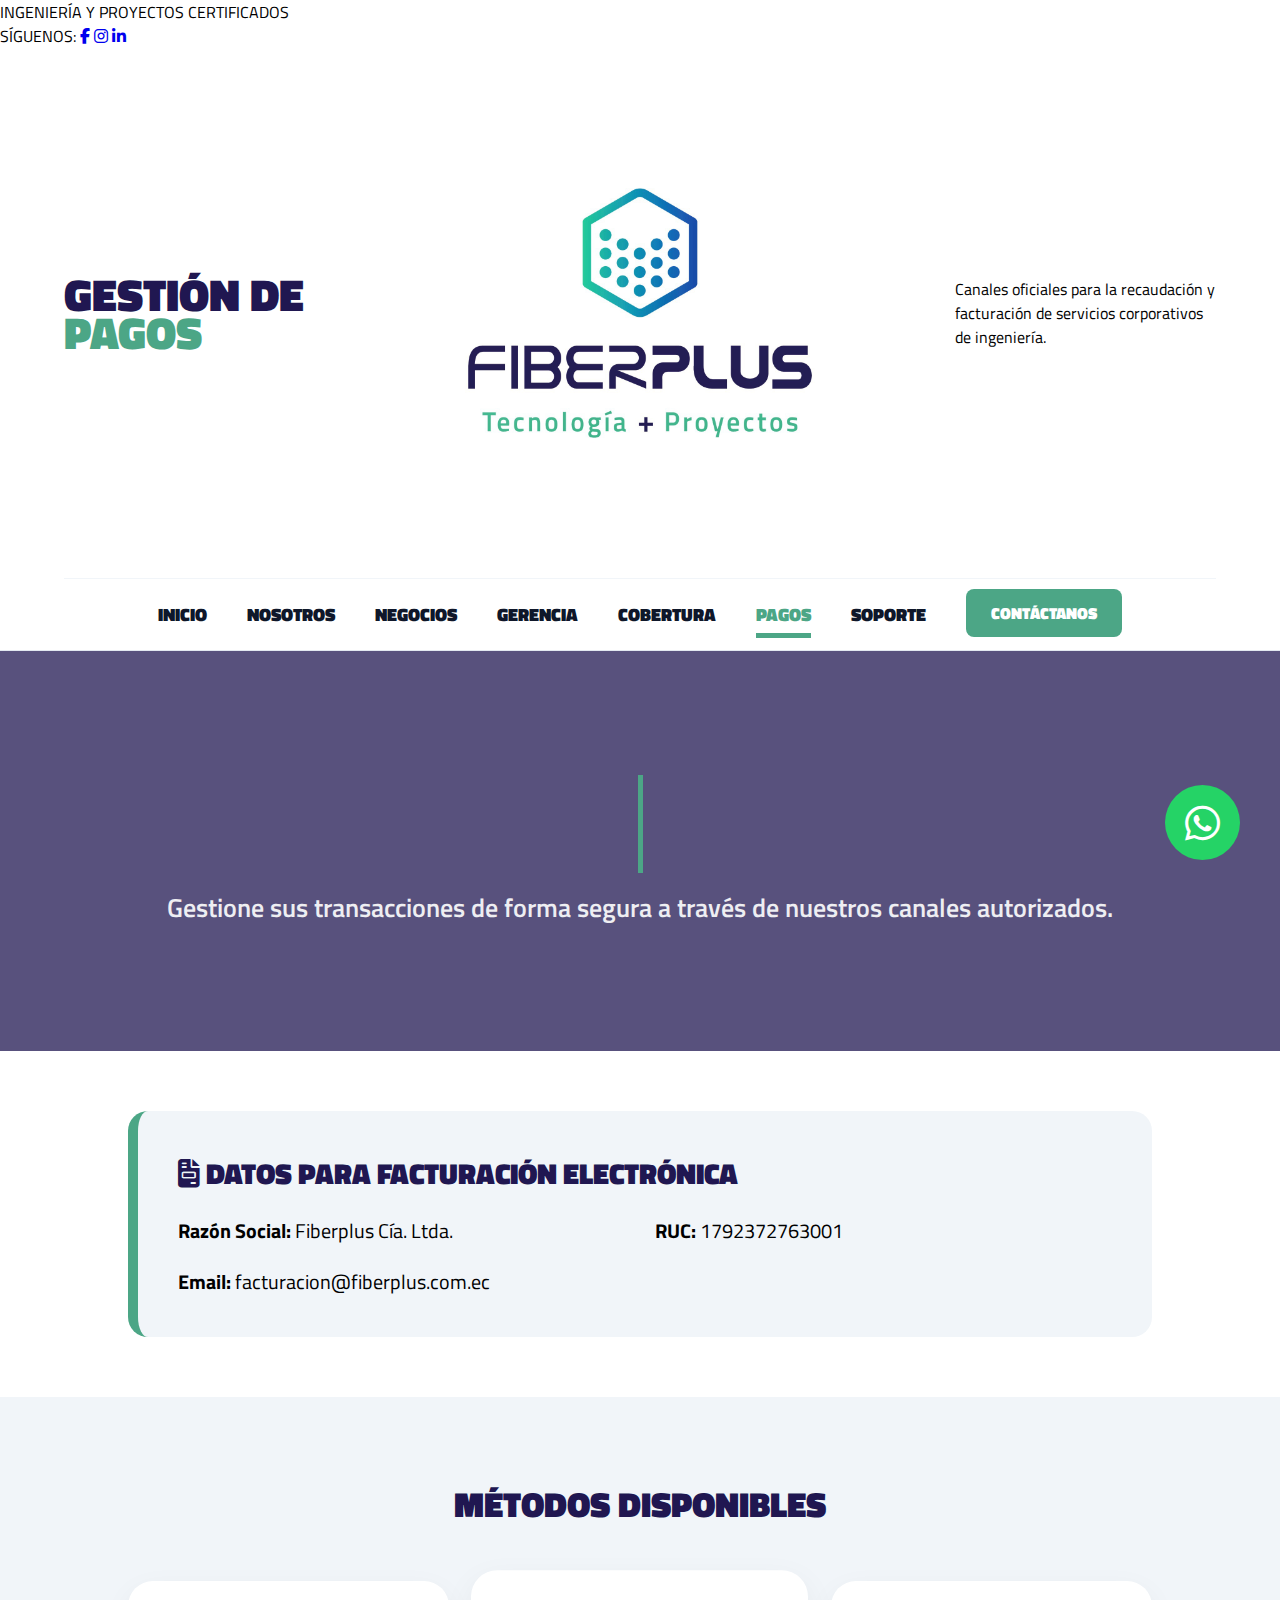
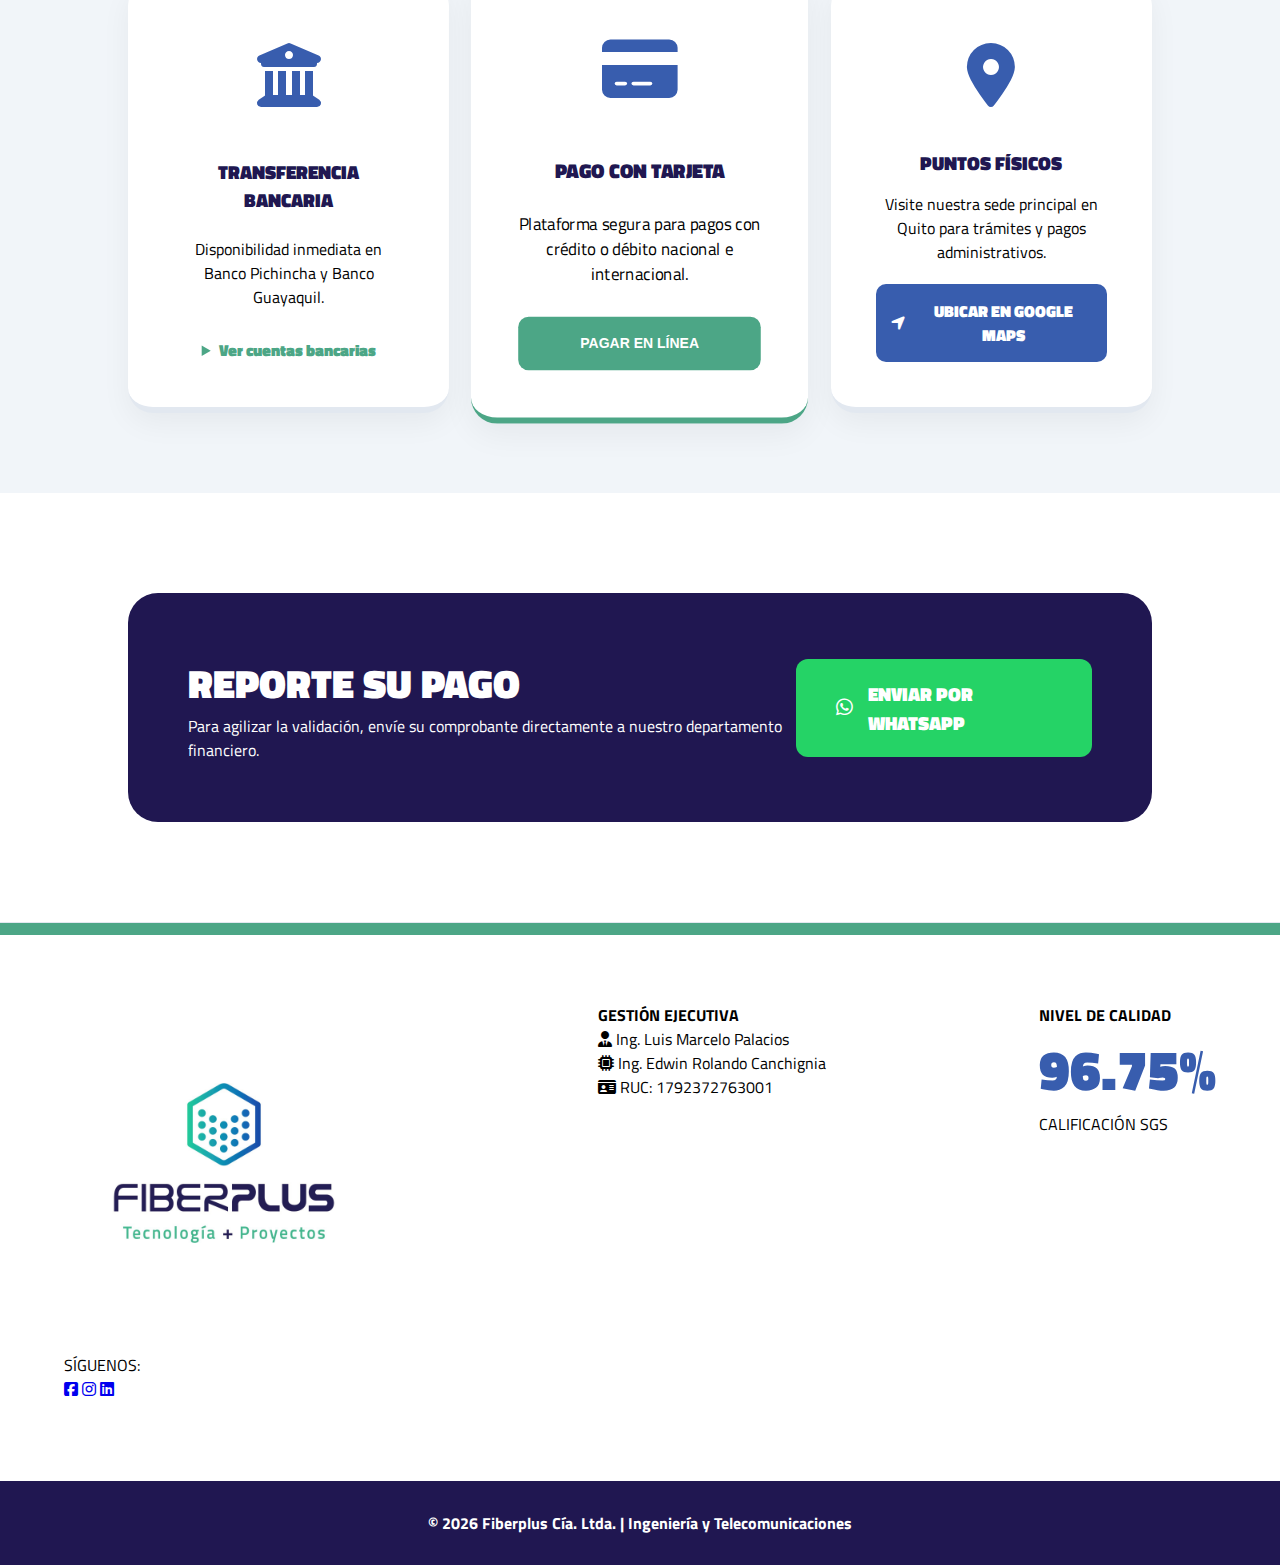
<file: pages/pagos.html>
<!DOCTYPE html>
<html lang="es">
<head>
    <meta charset="UTF-8">
    <meta name="viewport" content="width=device-width, initial-scale=1.0">
    <title>Pagos | Fiberplus Cía. Ltda.</title>
    <link rel="stylesheet" href="../css/pagos.css">
    <link rel="stylesheet" href="https://cdnjs.cloudflare.com/ajax/libs/font-awesome/6.5.1/css/all.min.css">
</head>
<body class="zero-gap-layout">

    <div class="top-brand-strip">
        <div class="social-top-bar">
            <span class="contact-hint">INGENIERÍA Y PROYECTOS CERTIFICADOS</span>
            <div class="social-links-min">
                <span class="follow-text">SÍGUENOS:</span>
                <a href="https://www.facebook.com/share/1BLmzNNoT5/" target="_blank"><i class="fab fa-facebook-f"></i></a>
                <a href="https://www.instagram.com/fiberplusecuador?igsh=MWhnYTc0a2ptdmc0cw==" target="_blank"><i class="fab fa-instagram"></i></a>
                <a href="https://www.linkedin.com" target="_blank"><i class="fab fa-linkedin-in"></i></a>
            </div>
        </div>
    </div>

    <header class="master-header">
        <div class="header-grid">
            <div class="h-col side-l">
                <h1 class="main-title">GESTIÓN DE <br><span class="v-accent">PAGOS</span></h1>
            </div>
            <div class="h-col logo-c">
                <div class="logo-shield">
                    <img src="../assets/img/logo-fiberplus.png" alt="Fiberplus Logo" class="img-500">
                </div>
            </div>
            <div class="h-col side-r">
                <div class="info-bubble-premium">
                    <p>Canales oficiales para la recaudación y facturación de servicios corporativos de ingeniería.</p>
                </div>
            </div>
        </div>

        <nav class="nav-global">
            <ul class="nav-list">
                <li><a href="../index.html" class="nav-link">INICIO</a></li>
                <li><a href="nosotros.html" class="nav-link">NOSOTROS</a></li>
                <li><a href="negocios.html" class="nav-link">NEGOCIOS</a></li>
                <li><a href="gerencia.html" class="nav-link">GERENCIA</a></li>
                <li><a href="cobertura.html" class="nav-link">COBERTURA</a></li>
                <li><a href="pagos.html" class="nav-link active">PAGOS</a></li>
                <li><a href="soporte.html" class="nav-link">SOPORTE</a></li>
                <li><a href="contacto.html" class="nav-cta">CONTÁCTANOS</a></li>
            </ul>
        </nav>
    </header>

    <main class="main-wrapper">
        <section class="hero-clean-pagos">
            <div class="hero-overlay"></div>
            <div class="hero-content">
                <h2 class="typewriter">PAGOS Y FACTURACIÓN</h2>
                <p class="hero-subtitle">Gestione sus transacciones de forma segura a través de nuestros canales autorizados.</p>
            </div>
        </section>

        <section class="billing-data">
            <div class="billing-card">
                <h3><i class="fas fa-file-invoice"></i> DATOS PARA FACTURACIÓN ELECTRÓNICA</h3>
                <div class="data-grid">
                    <div class="data-item"><strong>Razón Social:</strong> Fiberplus Cía. Ltda.</div>
                    <div class="data-item"><strong>RUC:</strong> 1792372763001</div>
                    <div class="data-item"><strong>Email:</strong> facturacion@fiberplus.com.ec</div>
                </div>
            </div>
        </section>

        <section class="payment-methods">
            <h2 class="section-title-center">MÉTODOS DISPONIBLES</h2>
            <div class="methods-grid">
                <div class="method-card">
                    <div class="card-icon"><i class="fas fa-university"></i></div>
                    <h3>TRANSFERENCIA BANCARIA</h3>
                    <p>Disponibilidad inmediata en Banco Pichincha y Banco Guayaquil.</p>
                    <details class="details-payment">
                        <summary>Ver cuentas bancarias</summary>
                        <div class="account-details">
                            <p><strong>Banco Pichincha:</strong> Cta. Corriente #123456789</p>
                            <p><strong>Banco Guayaquil:</strong> Cta. Corriente #987654321</p>
                        </div>
                    </details>
                </div>

                <div class="method-card featured">
                    <div class="card-icon"><i class="fas fa-credit-card"></i></div>
                    <h3>PAGO CON TARJETA</h3>
                    <p>Plataforma segura para pagos con crédito o débito nacional e internacional.</p>
                    <button class="btn-pay-now">PAGAR EN LÍNEA</button>
                </div>

                <div class="method-card">
                    <div class="card-icon"><i class="fas fa-map-marker-alt"></i></div>
                    <h3>PUNTOS FÍSICOS</h3>
                    <p>Visite nuestra sede principal en Quito para trámites y pagos administrativos.</p>
                    <a href="https://www.google.com/maps/search/?api=1&query=Fiberplus+Quito+Juan+Illingworth" target="_blank" class="btn-maps-link">
                        <i class="fas fa-location-arrow"></i> UBICAR EN GOOGLE MAPS
                    </a>
                </div>
            </div>
        </section>

        <section class="receipt-upload">
            <div class="upload-container">
                <div class="upload-text">
                    <h2>REPORTE SU PAGO</h2>
                    <p>Para agilizar la validación, envíe su comprobante directamente a nuestro departamento financiero.</p>
                </div>
                <a href="https://wa.me/593987626160" class="btn-whatsapp-payment">
                    <i class="fab fa-whatsapp"></i> ENVIAR POR WHATSAPP
                </a>
            </div>
        </section>
    </main>

    <footer class="footer-master">
        <div class="f-top-accent"></div>
        <div class="footer-container">
            <div class="f-col-brand">
                <img src="../assets/img/logo-fiberplus.png" class="f-logo-footer" alt="Fiberplus">
                <div class="social-box-isolated">
                    <span class="soc-tag">SÍGUENOS:</span>
                    <div class="soc-row">
                        <a href="https://www.facebook.com/share/1BLmzNNoT5/" target="_blank" class="soc-item fb"><i class="fab fa-facebook-square"></i></a>
                        <a href="https://www.instagram.com/fiberplusecuador?igsh=MWhnYTc0a2ptdmc0cw==" target="_blank" class="soc-item ig"><i class="fab fa-instagram"></i></a>
                        <a href="https://www.linkedin.com" target="_blank" class="soc-item li"><i class="fab fa-linkedin"></i></a>
                    </div>
                </div>
            </div>
            <div class="f-col-info">
                <h4 class="f-header">GESTIÓN EJECUTIVA</h4>
                <div class="info-card-isolated">
                    <p><i class="fas fa-user-tie"></i> Ing. Luis Marcelo Palacios</p>
                    <p><i class="fas fa-microchip"></i> Ing. Edwin Rolando Canchignia</p>
                    <p><i class="fas fa-id-card"></i> RUC: 1792372763001</p>
                </div>
            </div>
            <div class="f-col-sgs">
                <h4 class="f-header">NIVEL DE CALIDAD</h4>
                <div class="sgs-card-isolated-large">
                    <span class="sgs-percentage">96.75%</span>
                    <span class="sgs-text">CALIFICACIÓN SGS</span>
                </div>
            </div>
        </div>
        <div class="f-bottom-copyright">
            <p>&copy; 2026 Fiberplus Cía. Ltda. | Ingeniería y Telecomunicaciones</p>
        </div>
    </footer>
    <a href="https://wa.me/593987626160" class="wa-float" target="_blank"><i class="fab fa-whatsapp"></i></a>
</body>
</html>
</file>
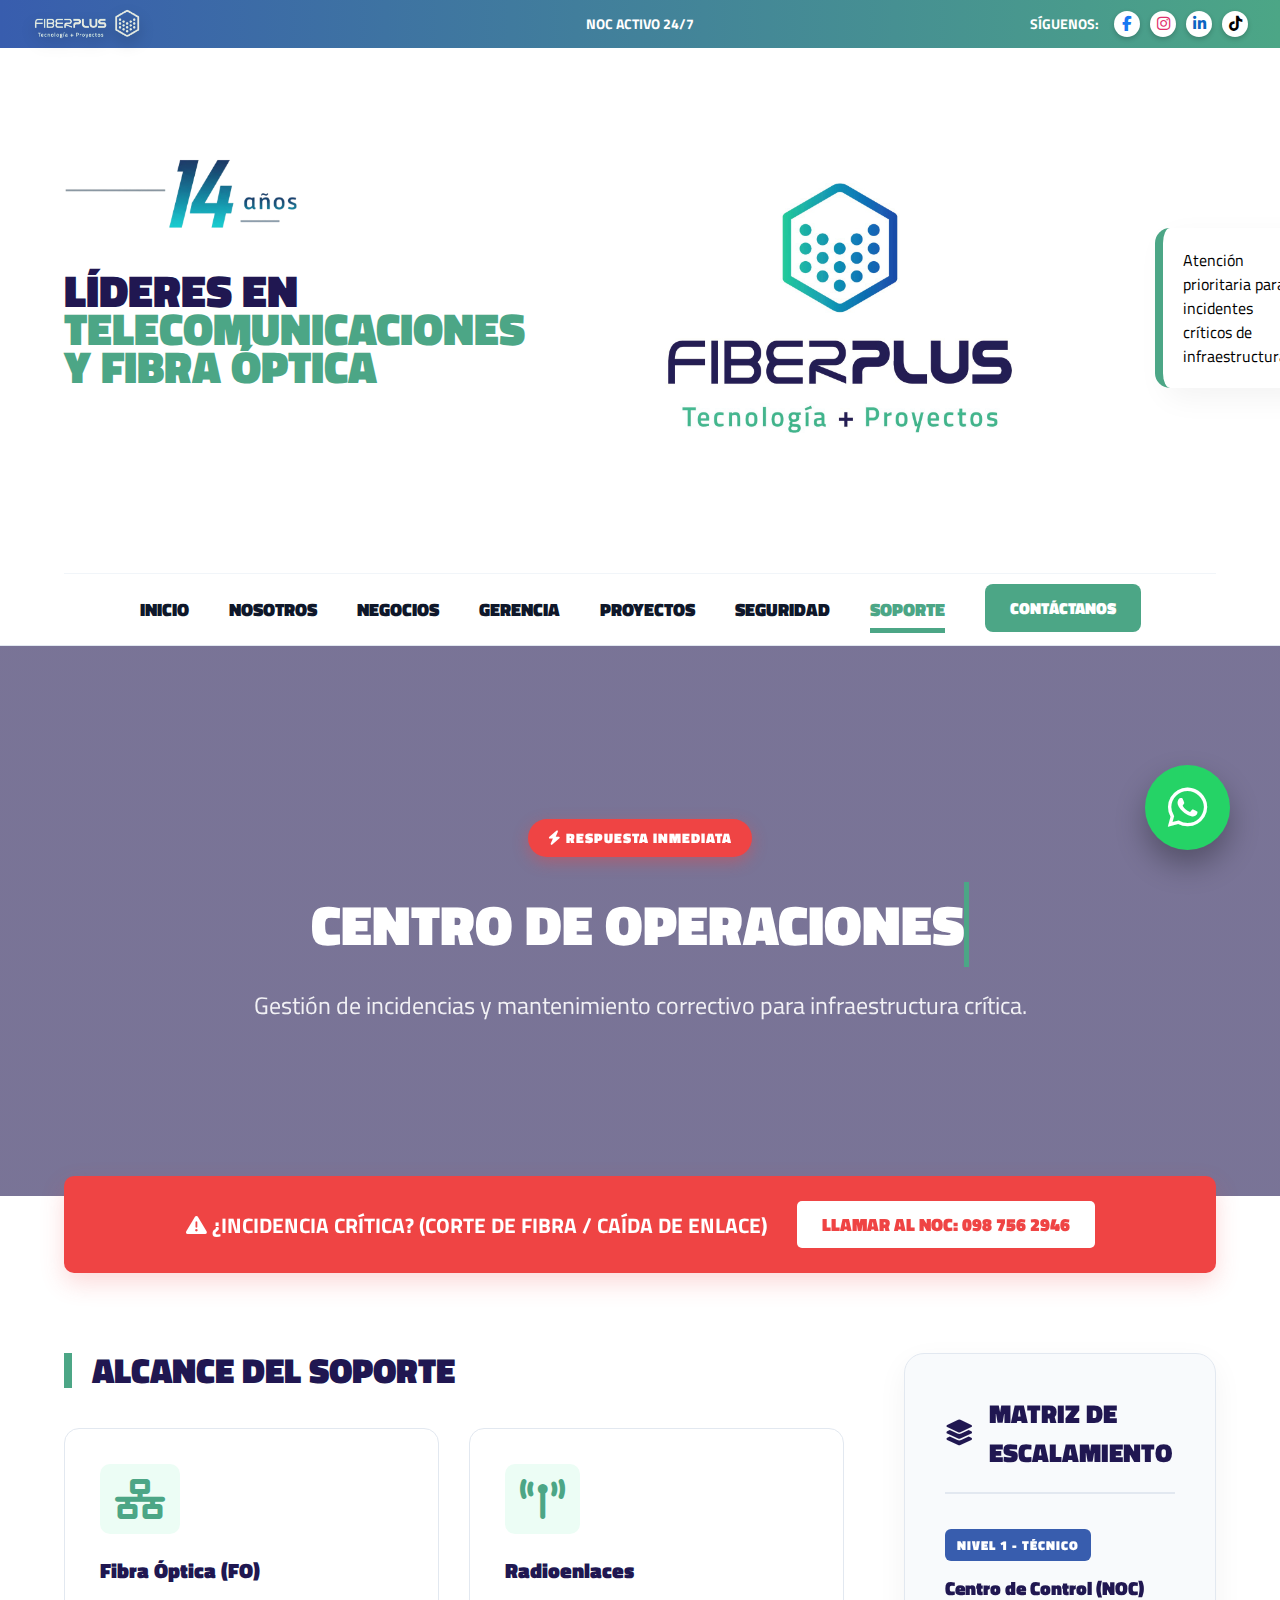
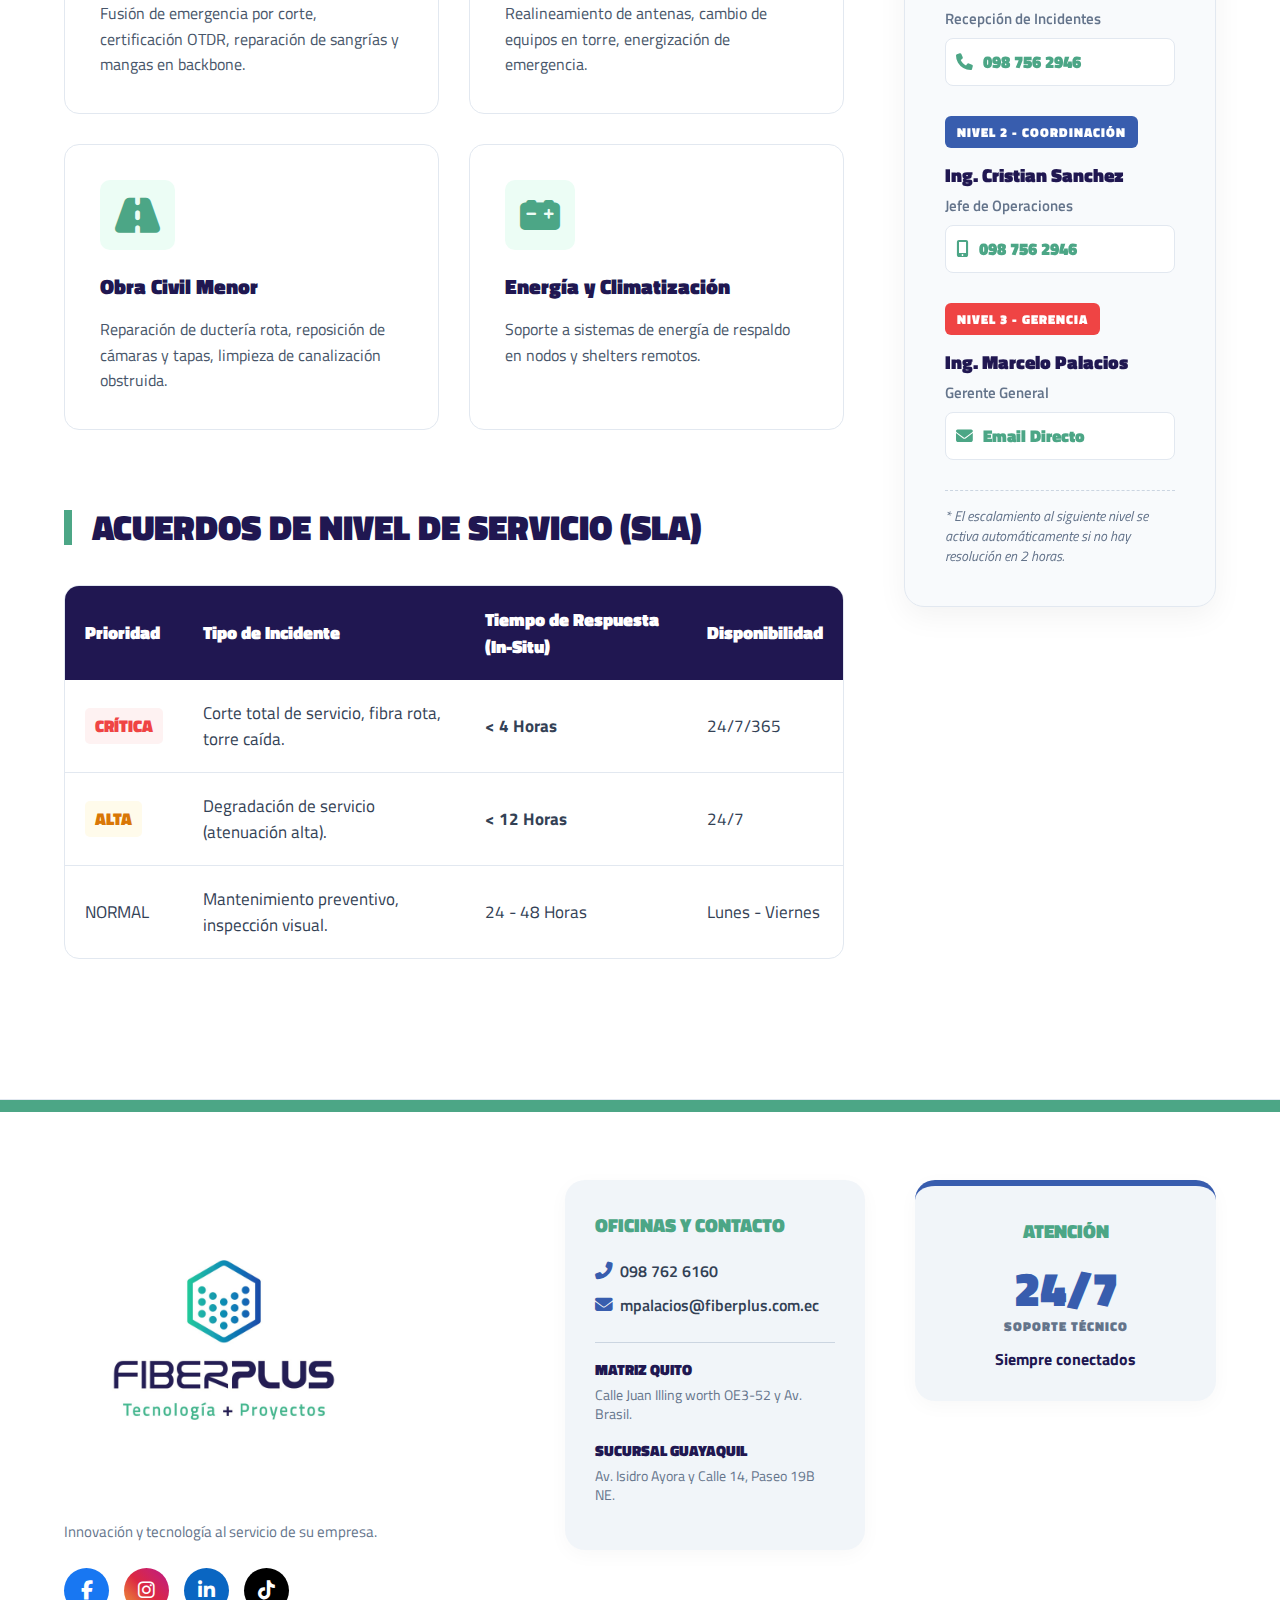
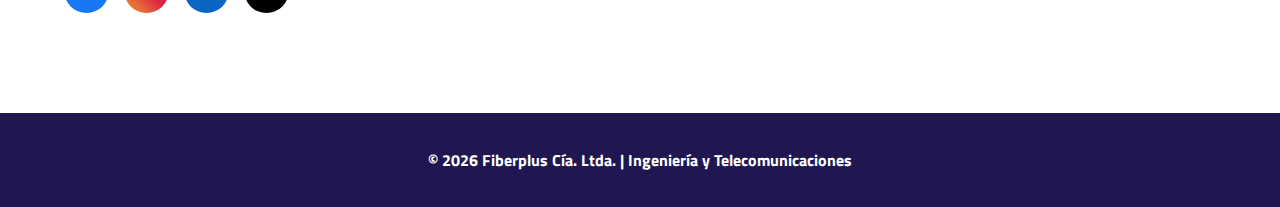
<file: pages/soporte.html>
<!DOCTYPE html>
<html lang="es">
<head>
    <meta charset="UTF-8">
    <meta name="viewport" content="width=device-width, initial-scale=1.0">
    <title>Soporte Técnico | Fiberplus Cía. Ltda.</title>
    
    <link rel="stylesheet" href="../css/soporte.css">
    
    <link rel="stylesheet" href="https://cdnjs.cloudflare.com/ajax/libs/font-awesome/6.5.1/css/all.min.css">
</head>
<body class="zero-gap-layout">

    <div class="top-brand-strip">
        <div class="social-top-bar">
            <div class="top-logo-container">
                <img src="../assets/img/logo-mini.png" alt="Fiberplus" class="top-bar-logo">
            </div>
            <div class="top-text-center">
                <span class="contact-hint">NOC ACTIVO 24/7</span>
            </div>
            <div class="social-links-min">
                <span class="follow-text">SÍGUENOS:</span>
                <a href="https://www.facebook.com/share/1BLmzNNoT5/" target="_blank" class="top-fb"><i class="fab fa-facebook-f"></i></a>
                <a href="https://www.instagram.com/fiberplusecuador?igsh=MWhnYTc0a2ptdmc0cw==" target="_blank" class="top-ig"><i class="fab fa-instagram"></i></a>
                <a href="https://www.linkedin.com/in/fiberplus-cia-ltda-773b88236" target="_blank" class="top-li"><i class="fab fa-linkedin-in"></i></a>
                <a href="https://www.tiktok.com/@fiberplus6?_r=1&_t=ZS-942Dn0EkgoX" target="_blank" class="top-tk"><i class="fab fa-tiktok"></i></a>
            </div>
        </div>
    </div>

    <header class="master-header">
        <div class="header-grid">
            <div class="h-col side-l">
                <img src="../assets/img/aniversario-14.png" alt="14 Años" class="img-14-ani">
                <h1 class="main-title">LÍDERES EN <br><span class="v-accent">TELECOMUNICACIONES Y FIBRA ÓPTICA</span></h1>
            </div>
            <div class="h-col logo-c">
                <div class="logo-shield">
                    <img src="../assets/img/logo-fiberplus.png" alt="Fiberplus Logo" class="img-500">
                </div>
            </div>
            <div class="h-col side-r">
                <div class="info-bubble-premium">
                    <p>Atención prioritaria para incidentes críticos de infraestructura.</p>
                </div>
            </div>
        </div>

        <nav class="nav-global">
            <ul class="nav-list">
                <li><a href="../index.html" class="nav-link">INICIO</a></li>
                <li><a href="nosotros.html" class="nav-link">NOSOTROS</a></li>
                <li><a href="negocios.html" class="nav-link">NEGOCIOS</a></li>
                <li><a href="gerencia.html" class="nav-link">GERENCIA</a></li>
                <li><a href="proyectos.html" class="nav-link">PROYECTOS</a></li>
                <li><a href="seguridad.html" class="nav-link">SEGURIDAD</a></li>
                <li><a href="soporte.html" class="nav-link active">SOPORTE</a></li>
                <li><a href="contacto.html" class="nav-cta">CONTÁCTANOS</a></li>
            </ul>
        </nav>
    </header>

    <main class="main-wrapper">
        
        <section class="support-hero">
            <div class="hero-content">
                <div class="hero-badge"><i class="fas fa-bolt"></i> RESPUESTA INMEDIATA</div>
                <h2 class="typewriter">CENTRO DE OPERACIONES</h2>
                <p class="hero-subtitle">Gestión de incidencias y mantenimiento correctivo para infraestructura crítica.</p>
            </div>
        </section>

        <div class="emergency-bar">
            <span><i class="fas fa-exclamation-triangle"></i> ¿INCIDENCIA CRÍTICA? (CORTE DE FIBRA / CAÍDA DE ENLACE)</span>
            <a href="tel:+593987562946">LLAMAR AL NOC: 098 756 2946</a>
        </div>

        <div class="tech-container">
            
            <div class="col-main">
                <h3 class="section-title">ALCANCE DEL SOPORTE</h3>
                <div class="service-grid">
                    <div class="svc-item">
                        <i class="fas fa-network-wired"></i>
                        <h4>Fibra Óptica (FO)</h4>
                        <p>Fusión de emergencia por corte, certificación OTDR, reparación de sangrías y mangas en backbone.</p>
                    </div>
                    <div class="svc-item">
                        <i class="fas fa-broadcast-tower"></i>
                        <h4>Radioenlaces</h4>
                        <p>Realineamiento de antenas, cambio de equipos en torre, energización de emergencia.</p>
                    </div>
                    <div class="svc-item">
                        <i class="fas fa-road"></i>
                        <h4>Obra Civil Menor</h4>
                        <p>Reparación de ductería rota, reposición de cámaras y tapas, limpieza de canalización obstruida.</p>
                    </div>
                    <div class="svc-item">
                        <i class="fas fa-car-battery"></i>
                        <h4>Energía y Climatización</h4>
                        <p>Soporte a sistemas de energía de respaldo en nodos y shelters remotos.</p>
                    </div>
                </div>

                <h3 class="section-title">ACUERDOS DE NIVEL DE SERVICIO (SLA)</h3>
                <table class="sla-table">
                    <thead>
                        <tr>
                            <th>Prioridad</th>
                            <th>Tipo de Incidente</th>
                            <th>Tiempo de Respuesta (In-Situ)</th>
                            <th>Disponibilidad</th>
                        </tr>
                    </thead>
                    <tbody>
                        <tr>
                            <td><span class="priority-high">CRÍTICA</span></td>
                            <td>Corte total de servicio, fibra rota, torre caída.</td>
                            <td><strong>< 4 Horas</strong></td>
                            <td>24/7/365</td>
                        </tr>
                        <tr>
                            <td><span class="priority-med">ALTA</span></td>
                            <td>Degradación de servicio (atenuación alta).</td>
                            <td><strong>< 12 Horas</strong></td>
                            <td>24/7</td>
                        </tr>
                        <tr>
                            <td>NORMAL</td>
                            <td>Mantenimiento preventivo, inspección visual.</td>
                            <td>24 - 48 Horas</td>
                            <td>Lunes - Viernes</td>
                        </tr>
                    </tbody>
                </table>
            </div>

            <div class="col-sidebar">
                <div class="escalation-box">
                    <div class="esc-title"><i class="fas fa-layer-group"></i> MATRIZ DE ESCALAMIENTO</div>
                    
                    <div class="esc-level">
                        <span class="lvl-badge">NIVEL 1 - TÉCNICO</span>
                        <span class="esc-name">Centro de Control (NOC)</span>
                        <span class="esc-role">Recepción de Incidentes</span>
                        <a href="tel:+593987562946" class="esc-contact"><i class="fas fa-phone"></i> 098 756 2946</a>
                    </div>

                    <div class="esc-level">
                        <span class="lvl-badge">NIVEL 2 - COORDINACIÓN</span>
                        <span class="esc-name">Ing. Cristian Sanchez</span>
                        <span class="esc-role">Jefe de Operaciones</span>
                        <a href="tel:+593987562946" class="esc-contact"><i class="fas fa-mobile-alt"></i> 098 756 2946</a>
                    </div>

                    <div class="esc-level">
                        <span class="lvl-badge critical">NIVEL 3 - GERENCIA</span>
                        <span class="esc-name">Ing. Marcelo Palacios</span>
                        <span class="esc-role">Gerente General</span>
                        <a href="mailto:mpalacios@fiberplus.com.ec" class="esc-contact"><i class="fas fa-envelope"></i> Email Directo</a>
                    </div>

                    <div style="margin-top: 20px; font-size: 0.85rem; color: #64748b; font-style: italic; border-top: 1px dashed #cbd5e1; padding-top: 15px;">
                        * El escalamiento al siguiente nivel se activa automáticamente si no hay resolución en 2 horas.
                    </div>
                </div>
            </div>

        </div>

    </main>

    <footer class="footer-master">
        <div class="f-top-accent"></div>
        <div class="footer-container">
            <div class="f-col-brand">
                <img src="../assets/img/logo-fiberplus.png" class="f-logo-footer" alt="Fiberplus">
                <p class="brand-desc">Innovación y tecnología al servicio de su empresa.</p>
                <div class="social-clean-row">
                    <a href="https://www.facebook.com/share/1BLmzNNoT5/" target="_blank" class="soc-icon fb"><i class="fab fa-facebook-f"></i></a>
                    <a href="https://www.instagram.com/fiberplusecuador?igsh=MWhnYTc0a2ptdmc0cw==" target="_blank" class="soc-icon ig"><i class="fab fa-instagram"></i></a>
                    <a href="https://www.linkedin.com/in/fiberplus-cia-ltda-773b88236" target="_blank" class="soc-icon li"><i class="fab fa-linkedin-in"></i></a>
                    <a href="https://www.tiktok.com/@fiberplus6?_r=1&_t=ZS-942Dn0EkgoX" target="_blank" class="soc-icon tk"><i class="fab fa-tiktok"></i></a>
                </div>
            </div>
            
            <div class="f-col-uniform">
                <div class="footer-card">
                    <h4 class="f-header">OFICINAS Y CONTACTO</h4>
                    <ul class="contact-list">
                        <li><i class="fas fa-phone-alt"></i> <span>098 762 6160</span></li>
                        <li><i class="fas fa-envelope"></i> <span>mpalacios@fiberplus.com.ec</span></li>
                    </ul>
                    <div class="divider-mini"></div>
                    <h5 class="loc-title">MATRIZ QUITO</h5>
                    <p class="loc-text">Calle Juan Illing worth OE3-52 y Av. Brasil.</p>
                    <h5 class="loc-title">SUCURSAL GUAYAQUIL</h5>
                    <p class="loc-text">Av. Isidro Ayora y Calle 14, Paseo 19B NE.</p>
                </div>
            </div>

            <div class="f-col-uniform">
                <div class="footer-card highlight-card">
                    <h4 class="f-header">ATENCIÓN</h4>
                    <div class="sgs-badge">
                        <span class="big-percent">24/7</span>
                        <span class="sgs-label">SOPORTE TÉCNICO</span>
                    </div>
                    <p class="sgs-note">Siempre conectados</p>
                </div>
            </div>
        </div>
        <div class="f-bottom-copyright">
            <p>&copy; 2026 Fiberplus Cía. Ltda. | Ingeniería y Telecomunicaciones</p>
        </div>
    </footer>
    <a href="https://wa.me/593987562946?text=Hola%20Fiberplus,%20tengo%20una%20emergencia%20t%C3%A9cnica" class="wa-float" target="_blank"><i class="fab fa-whatsapp"></i></a>
</body>
</html>
</file>
<file: css/inicio.css>
/* --- 1. FUENTES (SOLO TITILLIUM WEB) --- */
@import url('https://fonts.googleapis.com/css2?family=Titillium+Web:wght@300;400;600;700;900&display=swap');

/* --- BASES --- */
* { margin: 0; padding: 0; box-sizing: border-box; }

:root {
    --verde: #4ca686; --azul: #385dae; --oscuro: #201751;
    --gris-fondo: #f8fafc; --blanco: #ffffff;
}

html, body { 
    font-family: 'Titillium Web', sans-serif; 
    background-color: var(--blanco); 
    width: 100%; max-width: 100%; overflow-x: hidden; 
}

/* --- ESTILOS DE TEXTO --- */
.main-title {
    font-family: 'Titillium Web', sans-serif !important;
    font-weight: 900; 
    color: var(--oscuro); 
    line-height: 0.9;
    letter-spacing: 0px; 
    font-size: 2.8rem; 
    text-transform: uppercase;
}

h2, h3, h4, .section-title, .f-header, .ally-info h4 {
    font-family: 'Titillium Web', sans-serif !important;
    font-weight: 900; 
    letter-spacing: 0px; 
    text-transform: uppercase;
}

p, .btn-main {
    font-family: 'Titillium Web', sans-serif;
    font-weight: 400;
}

/* --- TOP BAR --- */
.top-brand-strip { 
    height: 48px; 
    background: linear-gradient(90deg, var(--azul), var(--verde)); 
    display: flex; align-items: center; justify-content: center; 
}

.social-top-bar { 
    width: 95%; max-width: 1750px; display: flex; 
    justify-content: space-between; align-items: center; 
    color: white; font-weight: 700; font-size: 0.85rem; 
}

.top-logo-container { 
    background-color: transparent; 
    height: 40px; 
    width: 110px; 
    display: flex; align-items: center; justify-content: center; 
    box-shadow: none; 
    overflow: visible; 
    z-index: 10; 
    margin-top: 0;
    position: relative;
    top: -3px; 
}

.top-bar-logo { 
    height: 100%; 
    width: 100%; 
    object-fit: contain; 
    transform: scale(3.5); 
    filter: drop-shadow(0 2px 2px rgba(0,0,0,0.3)); 
}

.top-text-center { position: absolute; left: 50%; transform: translateX(-50%); }

/* --- REDES SOCIALES TOP BAR --- */
.social-links-min { display: flex; align-items: center; }
.social-links-min .follow-text { margin-right: 5px; }
.social-links-min a {
    display: inline-flex;
    align-items: center;
    justify-content: center;
    width: 26px;
    height: 26px;
    background: white;
    border-radius: 50%;
    margin-left: 10px;
    text-decoration: none;
    font-size: 0.95rem;
    transition: 0.3s;
    box-shadow: 0 2px 5px rgba(0,0,0,0.2);
}
.social-links-min a:hover { transform: scale(1.15); }
.top-fb { color: #1877F2 !important; } 
.top-ig { color: #E1306C !important; } 
.top-li { color: #0A66C2 !important; } 
.top-tk { color: #000000 !important; } 

/* --- HEADER Y GRID (CORREGIDO A DIMENSIONES ESTÁNDAR) --- */
.master-header { background: white; padding: 10px 5% 0; border-bottom: 1px solid #e2e8f0; }

/* VOLVEMOS A LA ESTRUCTURA ESTÁNDAR: 1fr 550px 1fr con gap 40px */
.header-grid { display: grid; grid-template-columns: 1fr 550px 1fr; align-items: center; max-width: 1750px; margin: 0 auto; gap: 40px; }

.side-l { transform: translateY(-30px); }
.side-r { display: flex; justify-content: center; align-items: center; }

.v-accent { color: var(--verde); }

@keyframes giroInfinito {
    from { transform: perspective(1000px) rotateY(0deg); }
    to { transform: perspective(1000px) rotateY(360deg); }
}

.img-14-ani { 
    width: 240px; 
    display: block; 
    margin-bottom: 15px; 
    animation: giroInfinito 6s linear infinite; 
    transform-style: preserve-3d;
}

/* Ancho fijo estándar para el logo central */
.img-500 { width: 500px; display: block; margin: 0 auto; }

/* --- DISEÑO: TARJETA MPC VERTICAL GIGANTE --- */
.mpc-prominent-card {
    display: flex;
    flex-direction: column;
    align-items: center;
    text-align: center;
    background: white;
    padding: 30px 25px; 
    border-radius: 20px;
    border-top: 8px solid var(--verde);
    box-shadow: 0 15px 35px rgba(0,0,0,0.08);
    text-decoration: none;
    gap: 15px;
    transition: all 0.3s ease;
    width: 300px; /* ANCHO FIJO GIGANTE */
    /* Eliminamos margin auto para que se centre en su columna con flexbox */
}

.mpc-prominent-card:hover {
    transform: translateY(-8px);
    box-shadow: 0 25px 50px rgba(76, 166, 134, 0.25);
    border-top-color: var(--azul);
}

.mpc-card-logo {
    flex-shrink: 0;
    height: 140px; /* ALTURA GIGANTE */
    width: 100%;
    display: flex;
    align-items: center;
    justify-content: center;
}

.img-mpc-fluid {
    height: 100%;
    width: auto;
    object-fit: contain;
    /* ZOOM AL 1.9 PARA MATAR EL ESPACIO VACÍO DEL PNG */
    transform: scale(1.9); 
}

.mpc-card-text {
    display: flex;
    flex-direction: column;
    align-items: center;
    width: 100%;
}

.card-subtitle {
    font-size: 0.85rem;
    font-weight: 800;
    color: #64748b;
    letter-spacing: 1px;
    text-transform: uppercase;
    margin-bottom: 5px;
}

.card-title {
    font-size: 1.6rem;
    font-weight: 900;
    color: var(--oscuro);
    line-height: 1.1;
    margin-bottom: 12px;
    text-transform: uppercase;
}

.card-cta {
    font-size: 1rem;
    color: var(--verde);
    font-weight: 800;
    display: flex;
    align-items: center;
    justify-content: center;
    gap: 8px;
    transition: 0.3s;
    width: 100%;
}
.mpc-prominent-card:hover .card-cta {
    gap: 15px;
    color: var(--azul);
}
/* --------------------------------------------------------------- */

.nav-global { margin-top: 15px; padding: 22px 0; border-top: 1px solid #f1f5f9; }
.nav-list { display: flex; justify-content: center; list-style: none; gap: 40px; }

.nav-link { 
    text-decoration: none; 
    color: #0f172a; 
    font-family: 'Titillium Web', sans-serif;
    font-weight: 900; 
    font-size: 1.1rem; 
    text-transform: uppercase; 
}

.nav-link.active { color: var(--verde); border-bottom: 5px solid var(--verde); }
.nav-cta { background: var(--verde); color: white; padding: 12px 25px; border-radius: 8px; font-weight: 900; text-decoration: none; }

/* --- HERO CLÁSICO --- */
.hero-clean { 
    height: 600px; 
    width: 100%; 
    background: linear-gradient(rgba(32, 23, 81, 0.7), rgba(32, 23, 81, 0.7)), url('https://images.unsplash.com/photo-1581091226825-a6a2a5aee158?q=80&w=2070'); 
    background-size: cover; 
    background-position: center; 
    display: flex; 
    align-items: center; 
    justify-content: center; 
    text-align: center; 
}
.hero-content { max-width: 900px; padding: 0 20px; color: white; }

.typewriter { 
    font-family: 'Titillium Web', sans-serif !important; 
    font-size: 2.8rem; 
    font-weight: 900; 
    margin: 0 auto 20px; 
    display: inline-block;
    overflow: hidden;
    border-right: 5px solid var(--verde); 
    white-space: nowrap;
    letter-spacing: 2px;
    max-width: fit-content;
    animation: 
        typing 3.5s steps(30, end) forwards,
        blink-caret .75s step-end infinite;
}

@keyframes typing { from { width: 0 } to { width: 100% } }
@keyframes blink-caret { from, to { border-color: transparent } 50% { border-color: var(--verde); } }

.hero-subtitle { font-size: 1.4rem; margin-bottom: 40px; opacity: 0.9; font-weight: 400; }
.btn-main { background: var(--verde); color: white; padding: 15px 40px; text-decoration: none; font-weight: 900; border-radius: 8px; font-size: 1.1rem; }

/* --- SECCIONES --- */
.services-preview { padding: 80px 5%; background: var(--gris-fondo); }
.services-header { text-align: center; margin-bottom: 60px; }
.services-header h2 { font-size: 2.5rem; color: var(--oscuro); font-weight: 900; }
.underline-center { width: 100px; height: 5px; background: var(--verde); margin: 15px auto; }
.services-grid { display: grid; grid-template-columns: repeat(3, 1fr); gap: 30px; max-width: 1400px; margin: 0 auto; }
.service-card { background: white; padding: 40px; border-radius: 15px; text-decoration: none; transition: 0.3s; display: block; color: inherit; }
.service-card:hover { transform: translateY(-10px); box-shadow: 0 20px 40px rgba(0,0,0,0.08); border-bottom: 4px solid var(--verde); }
.icon-circle { width: 70px; height: 70px; background: #e0f2fe; color: var(--azul); border-radius: 50%; display: flex; align-items: center; justify-content: center; font-size: 1.8rem; margin-bottom: 25px; }
.service-card h3 { font-size: 1.5rem; color: var(--oscuro); font-weight: 700; margin-bottom: 15px; text-transform: uppercase; }
.service-card p { color: #64748b; margin-bottom: 25px; }
.more-link { font-weight: 700; color: var(--azul); }

.identity-section { padding: 80px 5%; background: white; }
.id-card { background: var(--oscuro); color: white; padding: 60px; border-radius: 20px; display: flex; align-items: center; gap: 40px; max-width: 1400px; margin: 0 auto; }
.id-icon-box { font-size: 4rem; color: var(--verde); }
.id-text h2 { font-size: 2.2rem; font-weight: 900; margin-bottom: 15px; }

/* --- ALIADOS --- */
.allies-section { padding: 80px 5%; background: white; text-align: center; }
.section-title { font-size: 2.2rem; color: var(--oscuro); font-weight: 900; margin-bottom: 50px; }

.allies-grid { display: grid; grid-template-columns: repeat(auto-fit, minmax(280px, 1fr)); gap: 30px; max-width: 1400px; margin: 0 auto; justify-content: center; }
.ally-card { border: 1px solid #e2e8f0; padding: 40px 20px; border-radius: 12px; transition: 0.3s; display: flex; flex-direction: column; align-items: center; justify-content: center; background-color: #fff; }
.ally-card:hover { box-shadow: 0 15px 35px rgba(0,0,0,0.08); border-color: var(--verde); transform: translateY(-5px); }
.client-logo-img { height: 90px; width: auto; max-width: 100%; object-fit: contain; margin-bottom: 25px; filter: none; opacity: 1; transition: transform 0.3s ease; }
.mpc-logo-special { height: 140px !important; max-height: 140px; }
.ally-card:hover .client-logo-img { transform: scale(1.1); }
.ally-info h4 { font-weight: 900; color: var(--oscuro); font-size: 1.1rem; margin-bottom: 5px; text-transform: uppercase; }
.ally-info p { font-size: 0.85rem; color: #64748b; font-weight: 600; }

/* --- FOOTER Y REDES SOCIALES INFERIORES --- */
.footer-master { background: var(--blanco); border-top: 1px solid #e2e8f0; position: relative; padding-top: 80px; }
.f-top-accent { height: 12px; background: var(--verde); width: 100%; position: absolute; top: 0; left: 0; }
.footer-container { max-width: 1600px; margin: 0 auto; display: grid; grid-template-columns: 1.5fr 1fr 1fr; gap: 50px; padding: 0 5% 100px; align-items: flex-start; }
.f-col-brand { display: flex; flex-direction: column; justify-content: flex-start; }
.f-logo-footer { width: 320px; margin-bottom: 20px; }
.brand-desc { color: #64748b; margin-bottom: 25px; font-size: 0.95rem; max-width: 80%; }

/* --- ESPACIO Y COLORES DEL FOOTER EXACTOS A LA PÁGINA "NOSOTROS" --- */
.social-clean-row { 
    display: flex; 
    gap: 25px; 
    align-items: center; 
}
.soc-icon { 
    width: 45px !important; 
    height: 45px !important; 
    min-width: 45px !important;  
    min-height: 45px !important; 
    color: white !important; 
    border-radius: 50% !important; 
    display: flex !important; 
    align-items: center !important; 
    justify-content: center !important; 
    text-decoration: none !important; 
    font-size: 1.2rem !important; 
    transition: 0.3s; 
    flex-shrink: 0 !important; 
    padding: 0 !important;
    box-sizing: border-box !important;
}
/* COLORES DE MARCA FIJADOS */
.soc-icon.fb { background: #1877F2 !important; } 
.soc-icon.ig { background: linear-gradient(45deg, #f09433 0%, #e6683c 25%, #dc2743 50%, #cc2366 75%, #bc1888 100%) !important; } 
.soc-icon.li { background: #0A66C2 !important; } 
.soc-icon.tk { background: #000000 !important; } 
.soc-icon:hover { transform: translateY(-5px); filter: brightness(1.15); box-shadow: 0 5px 15px rgba(0,0,0,0.2); }
/* -------------------------------------------------------- */

.f-col-uniform { display: flex; flex-direction: column; }
.footer-card { background: var(--gris-fondo); padding: 30px; border-radius: 20px; height: auto; display: flex; flex-direction: column; justify-content: center; box-shadow: 0 5px 20px rgba(0,0,0,0.03); }
.highlight-card { border-top: 6px solid var(--azul); text-align: center; }
.f-header { color: var(--verde); font-weight: 900; font-size: 1.2rem; margin-bottom: 20px; text-transform: uppercase; }
.contact-list li { display: flex; align-items: center; margin-bottom: 10px; color: #334155; font-weight: 600; }
.contact-list li i { color: var(--azul); width: 25px; font-size: 1.1rem; }
.divider-mini { border-top: 1px solid #cbd5e1; margin: 15px 0; }
.loc-title { font-weight: 900; color: var(--oscuro); font-size: 0.95rem; margin-bottom: 5px; }
.loc-text { font-size: 0.85rem; color: #64748b; line-height: 1.4; margin-bottom: 15px; }
.sgs-badge { margin-bottom: 10px; }
.big-percent { font-size: 3rem; font-weight: 900; color: var(--azul); display: block; line-height: 1; font-family: 'Titillium Web', sans-serif;}
.sgs-label { font-size: 0.8rem; letter-spacing: 1px; color: #64748b; font-weight: 800; }
.sgs-note { font-weight: 700; color: var(--oscuro); }
.f-bottom-copyright { background: var(--oscuro); color: white; padding: 35px; text-align: center; font-weight: 700; }
.wa-float { position: fixed; bottom: 50px; right: 50px; background: #25d366; color: white; width: 85px; height: 85px; border-radius: 50%; display: flex; align-items: center; justify-content: center; font-size: 45px; z-index: 1000; box-shadow: 0 15px 30px rgba(0,0,0,0.3); text-decoration: none; }

/* --- RESPONSIVE --- */
@media (max-width: 900px) {
    .header-grid { display: flex; flex-direction: column; gap: 20px; text-align: center; padding-bottom: 20px; }
    .img-500 { width: 80%; max-width: 280px; } 
    
    /* Ajuste para la tarjeta en móviles */
    .side-r { width: 100%; }
    .mpc-prominent-card { width: 100%; justify-content: center; padding: 20px; max-width: 90%; flex-direction: column; text-align: center; }
    .mpc-card-text { align-items: center; text-align: center; }

    .nav-list { flex-direction: column; gap: 0; padding: 0; }
    .nav-link { display: block; padding: 15px; border-bottom: 1px solid #e2e8f0; text-align: center; }
    .nav-cta { display: block; margin: 20px auto; width: 80%; text-align: center; }
    .footer-container { grid-template-columns: 1fr; gap: 40px; }
    .services-grid { grid-template-columns: 1fr; }
    .id-card { flex-direction: column; text-align: center; }
    
    .typewriter {
        font-size: 1.8rem;
        white-space: normal;
        border-right: none;
        animation: none;
        width: 100%;
        display: block;
    }
}
</file>
<file: css/contacto.css>
@import url('https://fonts.googleapis.com/css2?family=Titillium+Web:wght@300;400;600;700;900&display=swap');

/* --- BASES --- */
* { margin: 0; padding: 0; box-sizing: border-box; }

:root {
    --verde: #4ca686; --azul: #385dae; --oscuro: #201751;
    --gris-fondo: #f8fafc; --blanco: #ffffff;
    --borde: #cbd5e1;
}

html, body { 
    font-family: 'Titillium Web', sans-serif; 
    background-color: var(--blanco); 
    width: 100%; max-width: 100%; overflow-x: hidden; position: relative;
}

/* --- HEADER --- */
.top-brand-strip { height: 48px; background: linear-gradient(90deg, var(--azul), var(--verde)); display: flex; align-items: center; justify-content: center; }
.social-top-bar { width: 95%; max-width: 1750px; display: flex; justify-content: space-between; align-items: center; color: white; font-weight: 700; font-size: 0.85rem; text-transform: uppercase; height: 100%; }

/* --- LOGO HEADER --- */
.top-logo-container { 
    background-color: transparent; 
    height: 40px; 
    width: 110px; 
    display: flex; align-items: center; justify-content: center; 
    overflow: visible; 
    box-shadow: none; 
    z-index: 10; 
}

.top-bar-logo { 
    height: 100%; 
    width: 100%; 
    object-fit: contain; 
    transform: scale(3.5); 
    filter: drop-shadow(0 2px 2px rgba(0,0,0,0.3)); 
}

.top-text-center { position: absolute; left: 50%; transform: translateX(-50%); white-space: nowrap; }

/* --- REDES SOCIALES TOP BAR (BLANCAS PARA RESALTAR) --- */
.social-links-min { display: flex; align-items: center; }
.social-links-min .follow-text { margin-right: 5px; }
.social-links-min a {
    display: inline-flex;
    align-items: center;
    justify-content: center;
    width: 26px;
    height: 26px;
    background: white;
    border-radius: 50%;
    margin-left: 10px;
    text-decoration: none;
    font-size: 0.95rem;
    transition: 0.3s;
    box-shadow: 0 2px 5px rgba(0,0,0,0.2);
}
.social-links-min a:hover { transform: scale(1.15); }
.top-fb { color: #1877F2 !important; }
.top-ig { color: #E1306C !important; }
.top-li { color: #0A66C2 !important; }
.top-tk { color: #000000 !important; }

.master-header { background: white; padding: 10px 5% 0; border-bottom: 1px solid #e2e8f0; }
.header-grid { display: grid; grid-template-columns: 1fr 550px 1fr; align-items: center; max-width: 1750px; margin: 0 auto; gap: 40px; }
.side-l { transform: translateY(-45px); margin-top: 0; }
.main-title { font-size: 2.8rem; font-weight: 900; color: var(--oscuro); line-height: 0.85; margin-top: 0; }
.v-accent { color: var(--verde); }

/* --- ANIMACIÓN LOGO GIRATORIO --- */
@keyframes giroInfinito {
    from { transform: perspective(1000px) rotateY(0deg); }
    to { transform: perspective(1000px) rotateY(360deg); }
}

.img-14-ani { 
    width: 240px; 
    height: auto; 
    display: block; 
    margin-bottom: 25px; 
    margin-top: 0;
    animation: giroInfinito 6s linear infinite; 
    transform-style: preserve-3d;
}
/* -------------------------------- */

.img-500 { width: 500px; display: block; margin: 0 auto; }
.info-bubble-premium { background: white; padding: 20px; border-radius: 15px; border-left: 8px solid var(--verde); box-shadow: 10px 10px 30px rgba(0,0,0,0.05); }

.nav-global { margin-top: 15px; padding: 22px 0; border-top: 1px solid #f1f5f9; }
.nav-list { display: flex; justify-content: center; list-style: none; gap: 40px; }
.nav-link { text-decoration: none; color: #0f172a; font-weight: 900; text-transform: uppercase; font-size: 1.1rem; }
.nav-link.active { color: var(--verde); border-bottom: 5px solid var(--verde); padding-bottom: 5px; }
.nav-cta { background: var(--verde); color: white !important; padding: 12px 25px; border-radius: 8px; text-decoration: none; font-weight: 900; }

/* --- HERO CONTACTO --- */
.contact-hero {
    height: 550px; 
    width: 100%;
    background-color: #201751;
    background: linear-gradient(rgba(32, 23, 81, 0.7), rgba(32, 23, 81, 0.7)), url('https://images.unsplash.com/photo-1497366216548-37526070297c?q=80&w=2069');
    background-size: cover;
    background-position: center;
    background-repeat: no-repeat;
    position: relative;
    display: flex;
    align-items: center;
    justify-content: center;
    text-align: center;
}
.hero-content { position: relative; z-index: 5; color: white; max-width: 1200px; width: 100%; }
.typewriter { font-size: 3.8rem; font-weight: 900; border-right: 5px solid var(--verde); white-space: nowrap; overflow: hidden; margin: 0 auto; padding-right: 5px; color: white; text-transform: uppercase; animation: typing 3s steps(30, end) forwards, blink .8s infinite; width: 0; max-width: 100%; }
.hero-subtitle { font-size: 1.5rem; margin: 25px 0 0; font-weight: 600; opacity: 0.95; color: white; text-shadow: 0 2px 4px rgba(0,0,0,0.3); letter-spacing: 0.5px; }

@keyframes typing { from { width: 0 } to { width: 100% } }
@keyframes blink { 50% { border-color: transparent } }

/* --- SECCIÓN PRINCIPAL (GRID) --- */
.contact-wrapper {
    max-width: 1600px;
    margin: 80px auto;
    padding: 0 5%;
    display: grid;
    grid-template-columns: 1fr 1.8fr; 
    gap: 60px;
}

/* Columna Izquierda: Información */
.info-col h3 { font-size: 2rem; color: var(--oscuro); font-weight: 900; margin-bottom: 30px; border-left: 6px solid var(--verde); padding-left: 20px; line-height: 1; }
.info-card { background: var(--gris-fondo); padding: 30px; border-radius: 15px; margin-bottom: 25px; border: 1px solid #e2e8f0; transition: 0.3s; }
.info-card:hover { transform: translateY(-5px); border-color: var(--verde); box-shadow: 0 15px 30px rgba(0,0,0,0.08); background: white; }
.i-icon { font-size: 1.8rem; color: var(--verde); margin-bottom: 15px; }
.info-card h4 { font-size: 1.2rem; font-weight: 800; color: var(--oscuro); margin-bottom: 10px; }
.info-card p { font-size: 1rem; color: #475569; margin-bottom: 5px; line-height: 1.5; }
.info-link { color: var(--azul); font-weight: 700; text-decoration: none; display: flex; align-items: center; gap: 8px; margin-top: 15px; font-size: 1.05rem; }
.info-link:hover { text-decoration: underline; color: var(--verde); }

/* Columna Derecha: Formulario */
.form-col { 
    background: white; 
    padding: 50px 50px 35px 50px; 
    border-radius: 20px; 
    box-shadow: 0 20px 60px rgba(0,0,0,0.08); 
    border-top: 8px solid var(--azul); 
}

.form-intro { margin-bottom: 30px; text-align: left; }
.form-intro h2 { font-size: 2.2rem; font-weight: 900; color: var(--oscuro); margin-bottom: 10px; }
.form-intro p { color: #64748b; font-size: 1.05rem; }

.fp-form { display: grid; grid-template-columns: 1fr 1fr; gap: 20px; }
.full-width { grid-column: span 2; }

.form-group label { display: block; font-weight: 700; color: var(--oscuro); margin-bottom: 8px; font-size: 0.95rem; }
.form-input, .form-select, .form-textarea { width: 100%; padding: 15px; border: 2px solid #e2e8f0; border-radius: 8px; font-family: 'Titillium Web', sans-serif; font-size: 1rem; transition: 0.3s; background: #f8fafc; }
.form-input:focus, .form-select:focus, .form-textarea:focus { border-color: var(--verde); outline: none; background: white; box-shadow: 0 0 0 3px rgba(76, 166, 134, 0.1); }
.form-textarea { height: 150px; resize: vertical; }

/* Botón de envío */
.btn-submit { background: var(--verde); color: white; padding: 18px 40px; border: none; border-radius: 8px; font-weight: 900; font-size: 1.1rem; cursor: pointer; transition: 0.3s; width: 100%; text-transform: uppercase; letter-spacing: 1px; margin-top: 10px; }
.btn-submit:hover { background: var(--oscuro); transform: translateY(-2px); box-shadow: 0 10px 20px rgba(76, 166, 134, 0.3); }

/* --- SECCIÓN MAPA PRO --- */
.location-section {
    padding: 0 5% 100px;
    max-width: 1600px;
    margin: 0 auto;
    position: relative;
}
.location-header { text-align: center; margin-bottom: 40px; }
.location-header h2 { font-size: 2.5rem; font-weight: 900; color: var(--oscuro); margin-bottom: 15px; }
.location-header p { font-size: 1.1rem; color: #64748b; }

.map-frame {
    width: 100%;
    height: 550px;
    border-radius: 20px;
    overflow: hidden;
    box-shadow: 0 20px 50px rgba(0,0,0,0.1);
    border: 5px solid white;
    position: relative;
    background: #e2e8f0;
}
.g-map { width: 100%; height: 100%; border: none; }

/* TARJETA FLOTANTE DE INFORMACIÓN */
.map-card-floating {
    position: absolute;
    top: 40px;
    left: 40px;
    background: rgba(255, 255, 255, 0.95);
    backdrop-filter: blur(8px);
    padding: 30px;
    border-radius: 15px;
    width: 380px;
    box-shadow: 0 15px 40px rgba(0,0,0,0.2);
    border-left: 6px solid var(--verde);
    z-index: 10;
}
.map-card-floating h3 { color: var(--oscuro); font-weight: 900; font-size: 1.4rem; margin-bottom: 20px; border-bottom: 1px solid #e2e8f0; padding-bottom: 10px; }
.map-info-item { display: flex; gap: 15px; margin-bottom: 20px; align-items: flex-start; }
.map-info-item i { color: var(--verde); font-size: 1.3rem; margin-top: 3px; }
.map-info-item p { color: #334155; font-size: 0.95rem; line-height: 1.5; margin: 0; }
.btn-waze { display: inline-block; width: 100%; text-align: center; background: var(--azul); color: white; padding: 12px 20px; border-radius: 8px; text-decoration: none; font-weight: 700; font-size: 0.95rem; transition: 0.3s; margin-top: 5px; }
.btn-waze:hover { background: var(--oscuro); box-shadow: 0 5px 15px rgba(56, 93, 174, 0.3); }


/* --- FOOTER --- */
.footer-master { background: var(--blanco); border-top: 1px solid #e2e8f0; position: relative; padding-top: 80px; }
.f-top-accent { height: 12px; background: var(--verde); width: 100%; position: absolute; top: 0; left: 0; }
.footer-container { max-width: 1600px; margin: 0 auto; display: grid; grid-template-columns: 1.5fr 1fr 1fr; gap: 50px; padding: 0 5% 100px; align-items: flex-start; }
.f-col-brand { display: flex; flex-direction: column; justify-content: flex-start; }
.f-logo-footer { width: 320px; margin-bottom: 20px; }
.brand-desc { color: #64748b; margin-bottom: 25px; font-size: 0.95rem; max-width: 80%; }

/* --- REDES SOCIALES DEL FOOTER BLINDADAS (!IMPORTANT) --- */
.social-clean-row { display: flex; gap: 15px; align-items: center; }
.soc-icon { 
    width: 45px !important; 
    height: 45px !important; 
    min-width: 45px !important;  
    min-height: 45px !important; 
    color: white !important; 
    border-radius: 50% !important; 
    display: flex !important; 
    align-items: center !important; 
    justify-content: center !important; 
    text-decoration: none !important; 
    font-size: 1.2rem !important; 
    transition: 0.3s; 
    flex-shrink: 0 !important; 
    padding: 0 !important;
    box-sizing: border-box !important;
}
.soc-icon.fb { background: #1877F2 !important; }
.soc-icon.ig { background: linear-gradient(45deg, #f09433 0%, #e6683c 25%, #dc2743 50%, #cc2366 75%, #bc1888 100%) !important; }
.soc-icon.li { background: #0A66C2 !important; }
.soc-icon.tk { background: #000000 !important; }
.soc-icon:hover { transform: translateY(-5px); filter: brightness(1.15); box-shadow: 0 5px 15px rgba(0,0,0,0.2); }
/* -------------------------------------------------------- */

.f-col-uniform { display: flex; flex-direction: column; }
.footer-card { background: var(--gris-fondo); padding: 30px; border-radius: 20px; height: auto; display: flex; flex-direction: column; justify-content: center; box-shadow: 0 5px 20px rgba(0,0,0,0.03); }
.highlight-card { border-top: 6px solid var(--azul); text-align: center; }
.f-header { color: var(--verde); font-weight: 900; font-size: 1.2rem; margin-bottom: 20px; text-transform: uppercase; }
.contact-list li { display: flex; align-items: center; margin-bottom: 10px; color: #334155; font-weight: 600; }
.contact-list li i { color: var(--azul); width: 25px; font-size: 1.1rem; }
.divider-mini { border-top: 1px solid #cbd5e1; margin: 15px 0; }
.loc-title { font-weight: 900; color: var(--oscuro); font-size: 0.95rem; margin-bottom: 5px; }
.loc-text { font-size: 0.85rem; color: #64748b; line-height: 1.4; margin-bottom: 15px; }
.sgs-badge { margin-bottom: 10px; }
.big-percent { font-size: 3rem; font-weight: 900; color: var(--azul); display: block; line-height: 1; }
.sgs-label { font-size: 0.8rem; letter-spacing: 1px; color: #64748b; font-weight: 800; }
.sgs-note { font-weight: 700; color: var(--oscuro); }
.f-bottom-copyright { background: var(--oscuro); color: white; padding: 35px; text-align: center; font-weight: 700; }
.wa-float { position: fixed; bottom: 50px; right: 50px; background: #25d366; color: white; width: 85px; height: 85px; border-radius: 50%; display: flex; align-items: center; justify-content: center; font-size: 45px; z-index: 1000; box-shadow: 0 15px 30px rgba(0,0,0,0.3); text-decoration: none; }

/* Responsive */
@media (max-width: 900px) {
    .contact-wrapper { grid-template-columns: 1fr; gap: 40px; }
    .fp-form { grid-template-columns: 1fr; }
    .full-width { grid-column: span 1; }
    .map-card-floating { position: relative; top: 0; left: 0; width: 100%; margin-bottom: 20px; }
    .typewriter { font-size: 2.2rem; white-space: normal; animation: none; border: none; }
    .hero-subtitle { font-size: 1.2rem; }
    
    .header-grid { display: flex; flex-direction: column; gap: 20px; text-align: center; padding-bottom: 20px; }
    .img-500 { width: 80%; max-width: 280px; } 
    .nav-list { flex-direction: column; gap: 0; padding: 0; }
    .nav-link { display: block; padding: 15px; border-bottom: 1px solid #e2e8f0; text-align: center; }
    .nav-cta { display: block; margin: 20px auto; width: 80%; text-align: center; }
    .footer-container { grid-template-columns: 1fr; gap: 40px; }
}
</file>
<file: css/pagos.css>
@import url('https://fonts.googleapis.com/css2?family=Titillium+Web:wght@300;400;600;700;900&display=swap');

* { margin: 0; padding: 0; box-sizing: border-box; }
:root {
    --verde: #4ca686; --azul: #385dae; --oscuro: #201751;
    --gris-fondo: #f1f5f9; --blanco: #ffffff;
}

body { font-family: 'Titillium Web', sans-serif; background: var(--blanco); overflow-x: hidden; }

/* HEADER MAESTRO */
.master-header { background: white; padding: 15px 5% 0; border-bottom: 1px solid #e2e8f0; }
.header-grid { display: grid; grid-template-columns: 1fr 550px 1fr; align-items: center; max-width: 1750px; margin: 0 auto; gap: 40px; }
.img-500 { width: 500px; height: auto; display: block; margin: 0 auto; }
.main-title { font-size: 2.8rem; font-weight: 900; color: var(--oscuro); line-height: 0.85; text-transform: uppercase; }
.v-accent { color: var(--verde); }

/* NAV */
.nav-global { margin-top: 15px; padding: 22px 0; border-top: 1px solid #f1f5f9; }
.nav-list { display: flex; justify-content: center; list-style: none; gap: 40px; }
.nav-link { text-decoration: none; color: #0f172a; font-weight: 900; text-transform: uppercase; font-size: 1.1rem; }
.nav-link.active { color: var(--verde); border-bottom: 5px solid var(--verde); padding-bottom: 5px; }
.nav-cta { background: var(--verde); color: white !important; padding: 12px 25px; border-radius: 8px; text-decoration: none; font-weight: 900; }

/* HERO */
.hero-clean-pagos { height: 400px; background: url('https://images.unsplash.com/photo-1554224155-6726b3ff858f?q=80&w=2011') center/cover no-repeat; position: relative; display: flex; align-items: center; justify-content: center; text-align: center; }
.hero-overlay { position: absolute; inset: 0; background: rgba(32, 23, 81, 0.75); }
.hero-content { position: relative; z-index: 5; color: white; }
.typewriter { font-size: 4rem; font-weight: 900; border-right: 5px solid var(--verde); white-space: nowrap; overflow: hidden; width: 0; animation: typing 3s steps(30, end) forwards, blink .8s infinite; margin: 0 auto; text-transform: uppercase; }
@keyframes typing { from { width: 0 } to { width: 100% } }
@keyframes blink { 50% { border-color: transparent } }
.hero-subtitle { font-size: 1.6rem; margin-top: 15px; font-weight: 600; opacity: 0.9; }

/* BILLING CARD */
.billing-data { padding: 60px 10%; background: white; }
.billing-card { background: var(--gris-fondo); padding: 40px; border-radius: 20px; border-left: 10px solid var(--verde); max-width: 1200px; margin: 0 auto; }
.billing-card h3 { color: var(--oscuro); font-weight: 900; margin-bottom: 20px; font-size: 1.8rem; }
.data-grid { display: grid; grid-template-columns: repeat(auto-fit, minmax(300px, 1fr)); gap: 20px; font-size: 1.25rem; }

/* PAYMENT METHODS */
.payment-methods { padding: 80px 10%; background: var(--gris-fondo); }
.section-title-center { text-align: center; font-weight: 900; color: var(--oscuro); font-size: 2.2rem; margin-bottom: 50px; text-transform: uppercase; }
.methods-grid { display: grid; grid-template-columns: repeat(auto-fit, minmax(320px, 1fr)); gap: 30px; max-width: 1400px; margin: 0 auto; }
.method-card { background: white; padding: 45px; border-radius: 25px; text-align: center; transition: 0.3s; box-shadow: 0 10px 30px rgba(0,0,0,0.05); border-bottom: 6px solid #e2e8f0; display: flex; flex-direction: column; justify-content: space-between; }
.method-card.featured { border-bottom-color: var(--verde); transform: scale(1.05); }
.card-icon { font-size: 4rem; color: var(--azul); margin-bottom: 25px; }
.method-card h3 { font-weight: 900; color: var(--oscuro); margin-bottom: 15px; }

/* BOTÓN MAPS */
.btn-maps-link { background: var(--azul); color: white; padding: 15px; border-radius: 10px; text-decoration: none; font-weight: 900; margin-top: 20px; display: flex; align-items: center; justify-content: center; gap: 10px; transition: 0.3s; }
.btn-maps-link:hover { background: var(--verde); }

.btn-pay-now { background: var(--verde); color: white; padding: 18px; border-radius: 10px; border: none; font-weight: 900; margin-top: 20px; cursor: pointer; width: 100%; }

/* ACORDEÓN */
.details-payment summary { font-weight: 900; color: var(--verde); cursor: pointer; margin-top: 20px; }
.account-details { background: #f8fafc; padding: 20px; border-radius: 10px; text-align: left; margin-top: 15px; border: 1px solid #e2e8f0; }

/* UPLOAD */
.receipt-upload { padding: 100px 10%; background: white; }
.upload-container { background: var(--oscuro); padding: 60px; border-radius: 30px; display: flex; justify-content: space-between; align-items: center; color: white; max-width: 1300px; margin: 0 auto; }
.upload-text h2 { font-weight: 900; font-size: 2.5rem; }
.btn-whatsapp-payment { background: #25d366; color: white; padding: 20px 40px; border-radius: 12px; text-decoration: none; font-weight: 900; font-size: 1.2rem; display: flex; align-items: center; gap: 15px; }

/* FOOTER */
.footer-master { background: #ffffff; border-top: 1px solid #e2e8f0; position: relative; padding-top: 80px; }
.f-top-accent { height: 12px; background: var(--verde); width: 100%; position: absolute; top: 0; left: 0; }
.footer-container { max-width: 1600px; margin: 0 auto; display: flex; justify-content: space-between; padding: 0 5% 80px; gap: 40px; }
.f-logo-footer { width: 320px; display: block; margin-bottom: 30px; }
.sgs-percentage { font-size: 3.5rem; font-weight: 900; color: var(--azul); display: block; }
.f-bottom-copyright { background: var(--oscuro); color: white; padding: 30px; text-align: center; font-weight: 700; }
.wa-float { position: fixed; bottom: 40px; right: 40px; background: #25d366; color: white; width: 75px; height: 75px; border-radius: 50%; display: flex; align-items: center; justify-content: center; font-size: 40px; z-index: 1000; text-decoration: none; }
</file>
<file: css/soporte.css>
@import url('https://fonts.googleapis.com/css2?family=Titillium+Web:wght@300;400;600;700;900&display=swap');

/* --- BASES --- */
* { margin: 0; padding: 0; box-sizing: border-box; }

:root {
    --verde: #4ca686; --azul: #385dae; --oscuro: #201751;
    --gris-fondo: #f1f5f9; --blanco: #ffffff;
    --alerta: #ef4444; /* Rojo para emergencias */
}

html, body { 
    font-family: 'Titillium Web', sans-serif; 
    background-color: var(--blanco); 
    width: 100%; max-width: 100%; overflow-x: hidden; position: relative;
}

/* --- HEADER --- */
.top-brand-strip { height: 48px; background: linear-gradient(90deg, var(--azul), var(--verde)); display: flex; align-items: center; justify-content: center; }
.social-top-bar { width: 95%; max-width: 1750px; display: flex; justify-content: space-between; align-items: center; color: white; font-weight: 700; font-size: 0.85rem; text-transform: uppercase; height: 100%; }

.top-logo-container { 
    background-color: transparent; 
    height: 40px; 
    width: 110px; 
    display: flex; align-items: center; justify-content: center; 
    overflow: visible; 
    box-shadow: none; 
    z-index: 10; 
}

.top-bar-logo { 
    height: 100%; 
    width: 100%; 
    object-fit: contain; 
    transform: scale(3.5); 
    filter: drop-shadow(0 2px 2px rgba(0,0,0,0.3)); 
}

.top-text-center { position: absolute; left: 50%; transform: translateX(-50%); white-space: nowrap; }

/* --- REDES SOCIALES TOP BAR (BLANCAS PARA RESALTAR) --- */
.social-links-min { display: flex; align-items: center; }
.social-links-min .follow-text { margin-right: 5px; }
.social-links-min a {
    display: inline-flex;
    align-items: center;
    justify-content: center;
    width: 26px;
    height: 26px;
    background: white;
    border-radius: 50%;
    margin-left: 10px;
    text-decoration: none;
    font-size: 0.95rem;
    transition: 0.3s;
    box-shadow: 0 2px 5px rgba(0,0,0,0.2);
}
.social-links-min a:hover { transform: scale(1.15); }
.top-fb { color: #1877F2 !important; }
.top-ig { color: #E1306C !important; }
.top-li { color: #0A66C2 !important; }
.top-tk { color: #000000 !important; }

.master-header { background: white; padding: 10px 5% 0; border-bottom: 1px solid #e2e8f0; }
.header-grid { display: grid; grid-template-columns: 1fr 550px 1fr; align-items: center; max-width: 1750px; margin: 0 auto; gap: 40px; }
.side-l { transform: translateY(-45px); margin-top: 0; }
.main-title { font-size: 2.8rem; font-weight: 900; color: var(--oscuro); line-height: 0.85; margin-top: 0; }
.v-accent { color: var(--verde); }

/* --- ANIMACIÓN LOGO GIRATORIO --- */
@keyframes giroInfinito {
    from { transform: perspective(1000px) rotateY(0deg); }
    to { transform: perspective(1000px) rotateY(360deg); }
}

.img-14-ani { 
    width: 240px; 
    height: auto; 
    display: block; 
    margin-bottom: 25px; 
    margin-top: 0;
    animation: giroInfinito 6s linear infinite; 
    transform-style: preserve-3d;
}
/* -------------------------------- */

.img-500 { width: 500px; display: block; margin: 0 auto; }
.info-bubble-premium { background: white; padding: 20px; border-radius: 15px; border-left: 8px solid var(--verde); box-shadow: 10px 10px 30px rgba(0,0,0,0.05); }

.nav-global { margin-top: 15px; padding: 22px 0; border-top: 1px solid #f1f5f9; }
.nav-list { display: flex; justify-content: center; list-style: none; gap: 40px; }
.nav-link { text-decoration: none; color: #0f172a; font-weight: 900; text-transform: uppercase; font-size: 1.1rem; }
.nav-link.active { color: var(--verde); border-bottom: 5px solid var(--verde); padding-bottom: 5px; }
.nav-cta { background: var(--verde); color: white !important; padding: 12px 25px; border-radius: 8px; text-decoration: none; font-weight: 900; }

/* --- HERO SOPORTE --- */
.support-hero {
    height: 550px; 
    width: 100%;
    background-color: #201751;
    background: linear-gradient(rgba(32, 23, 81, 0.6), rgba(32, 23, 81, 0.6)), 
                url('https://images.unsplash.com/photo-1516110833967-0b5716ca1387?q=80&w=2074&auto=format&fit=crop');
    background-size: cover;
    background-position: center;
    background-repeat: no-repeat;
    position: relative;
    display: flex;
    align-items: center;
    justify-content: center;
    text-align: center;
}
.hero-content { position: relative; z-index: 5; color: white; max-width: 1200px; padding: 0 15px; width: 100%; display: flex; flex-direction: column; align-items: center; }
.hero-badge { background: var(--alerta); color: white; padding: 8px 20px; border-radius: 50px; font-weight: 800; font-size: 0.9rem; margin-bottom: 25px; display: inline-block; letter-spacing: 1px; box-shadow: 0 5px 15px rgba(239, 68, 68, 0.4); }

.typewriter { 
    font-size: 3.5rem; 
    font-weight: 900; 
    border-right: 5px solid var(--verde); 
    white-space: nowrap; 
    overflow: hidden; 
    margin: 0 auto; 
    color: white; 
    text-transform: uppercase; 
    animation: typing 3.5s steps(30, end), blink-caret .75s step-end infinite;
    max-width: 100%;
}
.hero-subtitle { font-size: 1.5rem; margin: 20px 0 0; font-weight: 400; opacity: 0.9; color: white; max-width: 800px; }

@keyframes typing { from { width: 0 } to { width: 100% } }
@keyframes blink-caret { from, to { border-color: transparent } 50% { border-color: var(--verde) } }


/* --- BARRA DE EMERGENCIA --- */
.emergency-bar { background: var(--alerta); padding: 25px; text-align: center; color: white; font-weight: 700; font-size: 1.3rem; display: flex; justify-content: center; align-items: center; gap: 30px; box-shadow: 0 10px 25px rgba(239, 68, 68, 0.2); position: relative; z-index: 20; margin-top: -20px; width: 90%; margin-left: auto; margin-right: auto; border-radius: 10px; }
.emergency-bar a { background: white; color: var(--alerta); padding: 10px 25px; border-radius: 5px; text-decoration: none; font-weight: 900; transition: 0.3s; font-size: 1.1rem; }
.emergency-bar a:hover { transform: scale(1.05); box-shadow: 0 5px 15px rgba(0,0,0,0.2); }

/* --- CONTENEDOR GRID TÉCNICO --- */
.tech-container { 
    max-width: 1600px; 
    margin: 80px auto; 
    padding: 0 5%; 
    display: grid; 
    grid-template-columns: 3fr 1.2fr; 
    gap: 60px; 
    align-items: start; 
}

/* Columna Izquierda */
.section-title { font-size: 2.2rem; color: var(--oscuro); font-weight: 900; margin-bottom: 40px; border-left: 8px solid var(--verde); padding-left: 20px; line-height: 1; }

.service-grid { 
    display: grid; 
    grid-template-columns: repeat(auto-fit, minmax(300px, 1fr)); 
    gap: 30px; 
    margin-bottom: 80px; 
}
.svc-item { background: white; border: 1px solid #e2e8f0; padding: 35px; border-radius: 15px; transition: 0.3s; display: flex; flex-direction: column; align-items: flex-start; }
.svc-item:hover { border-color: var(--azul); box-shadow: 0 15px 30px rgba(0,0,0,0.08); transform: translateY(-5px); }
.svc-item i { font-size: 2.5rem; color: var(--verde); margin-bottom: 20px; background: #ecfdf5; padding: 15px; border-radius: 10px; }
.svc-item h4 { color: var(--oscuro); font-weight: 900; font-size: 1.3rem; margin-bottom: 15px; }
.svc-item p { font-size: 1rem; color: #475569; line-height: 1.6; }

/* Tabla SLA */
.sla-table { width: 100%; border-collapse: separate; border-spacing: 0; margin-bottom: 60px; background: white; border-radius: 15px; overflow: hidden; border: 1px solid #e2e8f0; }
.sla-table th { background: var(--oscuro); color: white; padding: 20px; text-align: left; font-weight: 800; font-size: 1.1rem; }
.sla-table td { padding: 20px; border-bottom: 1px solid #e2e8f0; color: #334155; font-size: 1.05rem; }
.sla-table tr:last-child td { border-bottom: none; }
.priority-high { color: var(--alerta); font-weight: 900; background: #fef2f2; padding: 5px 10px; border-radius: 5px; display: inline-block; }
.priority-med { color: #d97706; font-weight: 900; background: #fffbeb; padding: 5px 10px; border-radius: 5px; display: inline-block; }

/* Columna Derecha: Sidebar (Matriz) */
.escalation-box { 
    background: #f8fafc; 
    padding: 40px; 
    border-radius: 20px; 
    border: 1px solid #e2e8f0; 
    position: sticky; 
    top: 30px; 
    box-shadow: 0 10px 30px rgba(0,0,0,0.05);
}
.esc-title { font-size: 1.6rem; color: var(--oscuro); font-weight: 900; margin-bottom: 35px; display: flex; align-items: center; gap: 15px; padding-bottom: 20px; border-bottom: 2px solid #e2e8f0; }
.esc-level { margin-bottom: 30px; }
.lvl-badge { background: var(--azul); color: white; padding: 6px 12px; border-radius: 6px; font-size: 0.8rem; font-weight: 800; margin-bottom: 12px; display: inline-block; text-transform: uppercase; letter-spacing: 1px; }
.lvl-badge.critical { background: var(--alerta); }
.esc-name { font-weight: 800; color: var(--oscuro); display: block; font-size: 1.2rem; margin-bottom: 5px; }
.esc-role { color: #64748b; font-size: 0.95rem; margin-bottom: 8px; display: block; font-weight: 600; }
.esc-contact { color: var(--verde); font-weight: 800; text-decoration: none; display: flex; align-items: center; gap: 10px; font-size: 1.05rem; background: white; padding: 10px; border-radius: 8px; border: 1px solid #e2e8f0; transition: 0.3s; }
.esc-contact:hover { border-color: var(--verde); color: var(--oscuro); }

/* --- FOOTER --- */
.footer-master { background: var(--blanco); border-top: 1px solid #e2e8f0; position: relative; padding-top: 80px; }
.f-top-accent { height: 12px; background: var(--verde); width: 100%; position: absolute; top: 0; left: 0; }
.footer-container { max-width: 1600px; margin: 0 auto; display: grid; grid-template-columns: 1.5fr 1fr 1fr; gap: 50px; padding: 0 5% 100px; align-items: flex-start; }
.f-col-brand { display: flex; flex-direction: column; justify-content: flex-start; }
.f-logo-footer { width: 320px; margin-bottom: 20px; }
.brand-desc { color: #64748b; margin-bottom: 25px; font-size: 0.95rem; max-width: 80%; }

/* --- REDES SOCIALES DEL FOOTER BLINDADAS (!IMPORTANT) --- */
.social-clean-row { display: flex; gap: 15px; align-items: center; }
.soc-icon { 
    width: 45px !important; 
    height: 45px !important; 
    min-width: 45px !important;  
    min-height: 45px !important; 
    color: white !important; 
    border-radius: 50% !important; 
    display: flex !important; 
    align-items: center !important; 
    justify-content: center !important; 
    text-decoration: none !important; 
    font-size: 1.2rem !important; 
    transition: 0.3s; 
    flex-shrink: 0 !important; 
    padding: 0 !important;
    box-sizing: border-box !important;
}
.soc-icon.fb { background: #1877F2 !important; }
.soc-icon.ig { background: linear-gradient(45deg, #f09433 0%, #e6683c 25%, #dc2743 50%, #cc2366 75%, #bc1888 100%) !important; }
.soc-icon.li { background: #0A66C2 !important; }
.soc-icon.tk { background: #000000 !important; }
.soc-icon:hover { transform: translateY(-5px); filter: brightness(1.15); box-shadow: 0 5px 15px rgba(0,0,0,0.2); }
/* -------------------------------------------------------- */

.f-col-uniform { display: flex; flex-direction: column; }
.footer-card { background: var(--gris-fondo); padding: 30px; border-radius: 20px; height: auto; display: flex; flex-direction: column; justify-content: center; box-shadow: 0 5px 20px rgba(0,0,0,0.03); }
.highlight-card { border-top: 6px solid var(--azul); text-align: center; }
.f-header { color: var(--verde); font-weight: 900; font-size: 1.2rem; margin-bottom: 20px; text-transform: uppercase; }
.contact-list li { display: flex; align-items: center; margin-bottom: 10px; color: #334155; font-weight: 600; }
.contact-list li i { color: var(--azul); width: 25px; font-size: 1.1rem; }
.divider-mini { border-top: 1px solid #cbd5e1; margin: 15px 0; }
.loc-title { font-weight: 900; color: var(--oscuro); font-size: 0.95rem; margin-bottom: 5px; }
.loc-text { font-size: 0.85rem; color: #64748b; line-height: 1.4; margin-bottom: 15px; }
.sgs-badge { margin-bottom: 10px; }
.big-percent { font-size: 3rem; font-weight: 900; color: var(--azul); display: block; line-height: 1; }
.sgs-label { font-size: 0.8rem; letter-spacing: 1px; color: #64748b; font-weight: 800; }
.sgs-note { font-weight: 700; color: var(--oscuro); }
.f-bottom-copyright { background: var(--oscuro); color: white; padding: 35px; text-align: center; font-weight: 700; }
.wa-float { position: fixed; bottom: 50px; right: 50px; background: #25d366; color: white; width: 85px; height: 85px; border-radius: 50%; display: flex; align-items: center; justify-content: center; font-size: 45px; z-index: 1000; box-shadow: 0 15px 30px rgba(0,0,0,0.3); text-decoration: none; }

/* Responsive */
@media (max-width: 1024px) {
    .tech-container { grid-template-columns: 1fr; gap: 40px; } 
    .emergency-bar { width: 100%; border-radius: 0; flex-direction: column; }
    .typewriter { font-size: 2rem; white-space: normal; width: auto; border: none; animation: none; }
    .hero-subtitle { font-size: 1.2rem; padding: 0 20px; }
    .header-grid { display: flex; flex-direction: column; gap: 20px; text-align: center; padding-bottom: 20px; }
    .img-500 { width: 80%; max-width: 280px; } 
    .nav-list { flex-direction: column; gap: 0; padding: 0; }
    .nav-link { display: block; padding: 15px; border-bottom: 1px solid #e2e8f0; text-align: center; }
    .nav-cta { display: block; margin: 20px auto; width: 80%; text-align: center; }
    .footer-container { grid-template-columns: 1fr; gap: 40px; }
}
</file>
<file: css/cobertura.css>
/* --- FIBERPLUS: CSS DE COBERTURA (VERSION RE-ESTRUCTURADA SIN ESPACIOS) --- */
@import url('https://fonts.googleapis.com/css2?family=Titillium+Web:wght@300;400;600;700;900&display=swap');

/* RESET TOTAL */
* { margin: 0; padding: 0; box-sizing: border-box; }
html, body { width: 100%; top: 0 !important; margin: 0 !important; padding: 0 !important; }

:root {
    --verde: #4ca686; --azul: #385dae; --oscuro: #201751;
    --gris-t: #f1f5f9; --blanco: #ffffff;
}

body { font-family: 'Titillium Web', sans-serif; background-color: var(--blanco); color: #0f172a; line-height: 1.4; overflow-x: hidden; }

/* FRANJA SUPERIOR */
.top-accent-strip { height: 18px; background: linear-gradient(90deg, var(--azul), var(--verde)); width: 100%; }

/* HEADER */
.master-header { background: white; padding: 10px 5% 0; border-bottom: 1px solid #e2e8f0; }
.header-grid { display: grid; grid-template-columns: 1fr 420px 1fr; align-items: center; max-width: 1750px; margin: 0 auto; gap: 30px; }
.main-title { font-size: 2.8rem; font-weight: 900; text-align: right; color: var(--oscuro); line-height: 0.85; }
.v-text { color: var(--verde); }
.logo-shield { background: white; padding: 5px; border-radius: 20px; border: 1px solid #f1f5f9; box-shadow: 0 5px 15px rgba(0,0,0,0.02); }
.logo-380 { width: 380px; display: block; margin: 0 auto; }
.info-bubble { background: white; padding: 18px 25px; border-radius: 15px; border-left: 8px solid var(--verde); max-width: 480px; box-shadow: 10px 10px 30px rgba(0,0,0,0.03); }

/* NAV */
.nav-main { margin-top: 15px; padding: 18px 0; border-top: 1px solid #f1f5f9; }
.nav-list { display: flex; justify-content: center; list-style: none; gap: 40px; align-items: center; }
.nav-list a { text-decoration: none; color: #0f172a; font-weight: 900; text-transform: uppercase; font-size: 0.95rem; }
.nav-list a.active { color: var(--verde); border-bottom: 4px solid var(--verde); }
.nav-cta { background: var(--verde); color: white !important; padding: 10px 22px; border-radius: 8px; }

/* CONTENIDO */
.main-wrapper { background-color: var(--gris-t); padding: 60px 0; }
.finder-section { padding: 50px 5%; text-align: center; background-color: var(--gris-t); }
.finder-box { display: flex; justify-content: center; max-width: 850px; margin: 30px auto; background: white; padding: 12px; border-radius: 20px; box-shadow: 0 20px 50px rgba(0,0,0,0.08); }
.finder-box input { border: none; padding-left: 15px; font-size: 1.1rem; font-weight: 700; width: 100%; outline: none; }
.finder-box button { background: var(--azul); color: white; border: none; padding: 15px 40px; border-radius: 12px; font-weight: 900; cursor: pointer; }

/* GRID LOCALIDADES */
.locations-grid-section { padding: 60px 8%; background-color: var(--gris-t); }
.grid-container { display: grid; grid-template-columns: repeat(3, 1fr); gap: 40px; max-width: 1400px; margin: 0 auto; }
.loc-card { background: white; padding: 60px 35px; border-radius: 50px; text-align: center; border-bottom: 12px solid var(--azul); box-shadow: 0 30px 70px rgba(0,0,0,0.12); position: relative; transition: 0.4s; }
.loc-card.featured { border-bottom-color: var(--verde); transform: scale(1.05); }
.badge { position: absolute; top: -20px; left: 50%; transform: translateX(-50%); background: var(--verde); color: white; padding: 8px 30px; border-radius: 20px; font-weight: 900; font-size: 0.8rem; }
.loc-card i { font-size: 4.5rem; color: var(--verde); margin-bottom: 25px; }
.tag { font-weight: 900; color: var(--azul); margin-bottom: 15px; }
.desc { font-weight: 700; color: #475569; }

/* BANNER INTL */
.intl-banner { padding: 40px 5% 100px; background-color: var(--gris-t); }
.intl-content { background: var(--oscuro); border-radius: 60px; padding: 100px 8%; color: white; display: flex; align-items: center; justify-content: center; gap: 70px; box-shadow: 0 40px 100px rgba(32, 23, 81, 0.3); }
.intl-content i { font-size: 8rem; color: #ff6600; }

/* FOOTER BLINDADO */
.footer-master { background: white; padding-top: 80px; position: relative; border-top: 1px solid #e2e8f0; }
.f-top-line { height: 10px; background: var(--verde); width: 100%; position: absolute; top: 0; }
.f-grid-wrapper { display: grid; grid-template-columns: 1.2fr 1.3fr 1fr; max-width: 1650px; margin: 0 auto; gap: 80px; padding: 0 5% 80px; }
.f-logo { width: 280px; margin-bottom: 25px; }
.f-h3 { color: var(--verde); font-weight: 900; font-size: 1.6rem; margin-bottom: 35px; }
.sgs-num { font-size: 3.5rem; font-weight: 900; color: var(--azul); display: block; }
.f-legal-bar { background: var(--oscuro); padding: 30px 0; color: white; text-align: center; font-weight: 700; }

.wa-sticky { position: fixed; bottom: 50px; right: 50px; background: #25d366; color: white; width: 90px; height: 90px; border-radius: 50%; display: flex; align-items: center; justify-content: center; font-size: 55px; z-index: 1000; box-shadow: 0 25px 50px rgba(0,0,0,0.3); text-decoration: none; }
</file>
